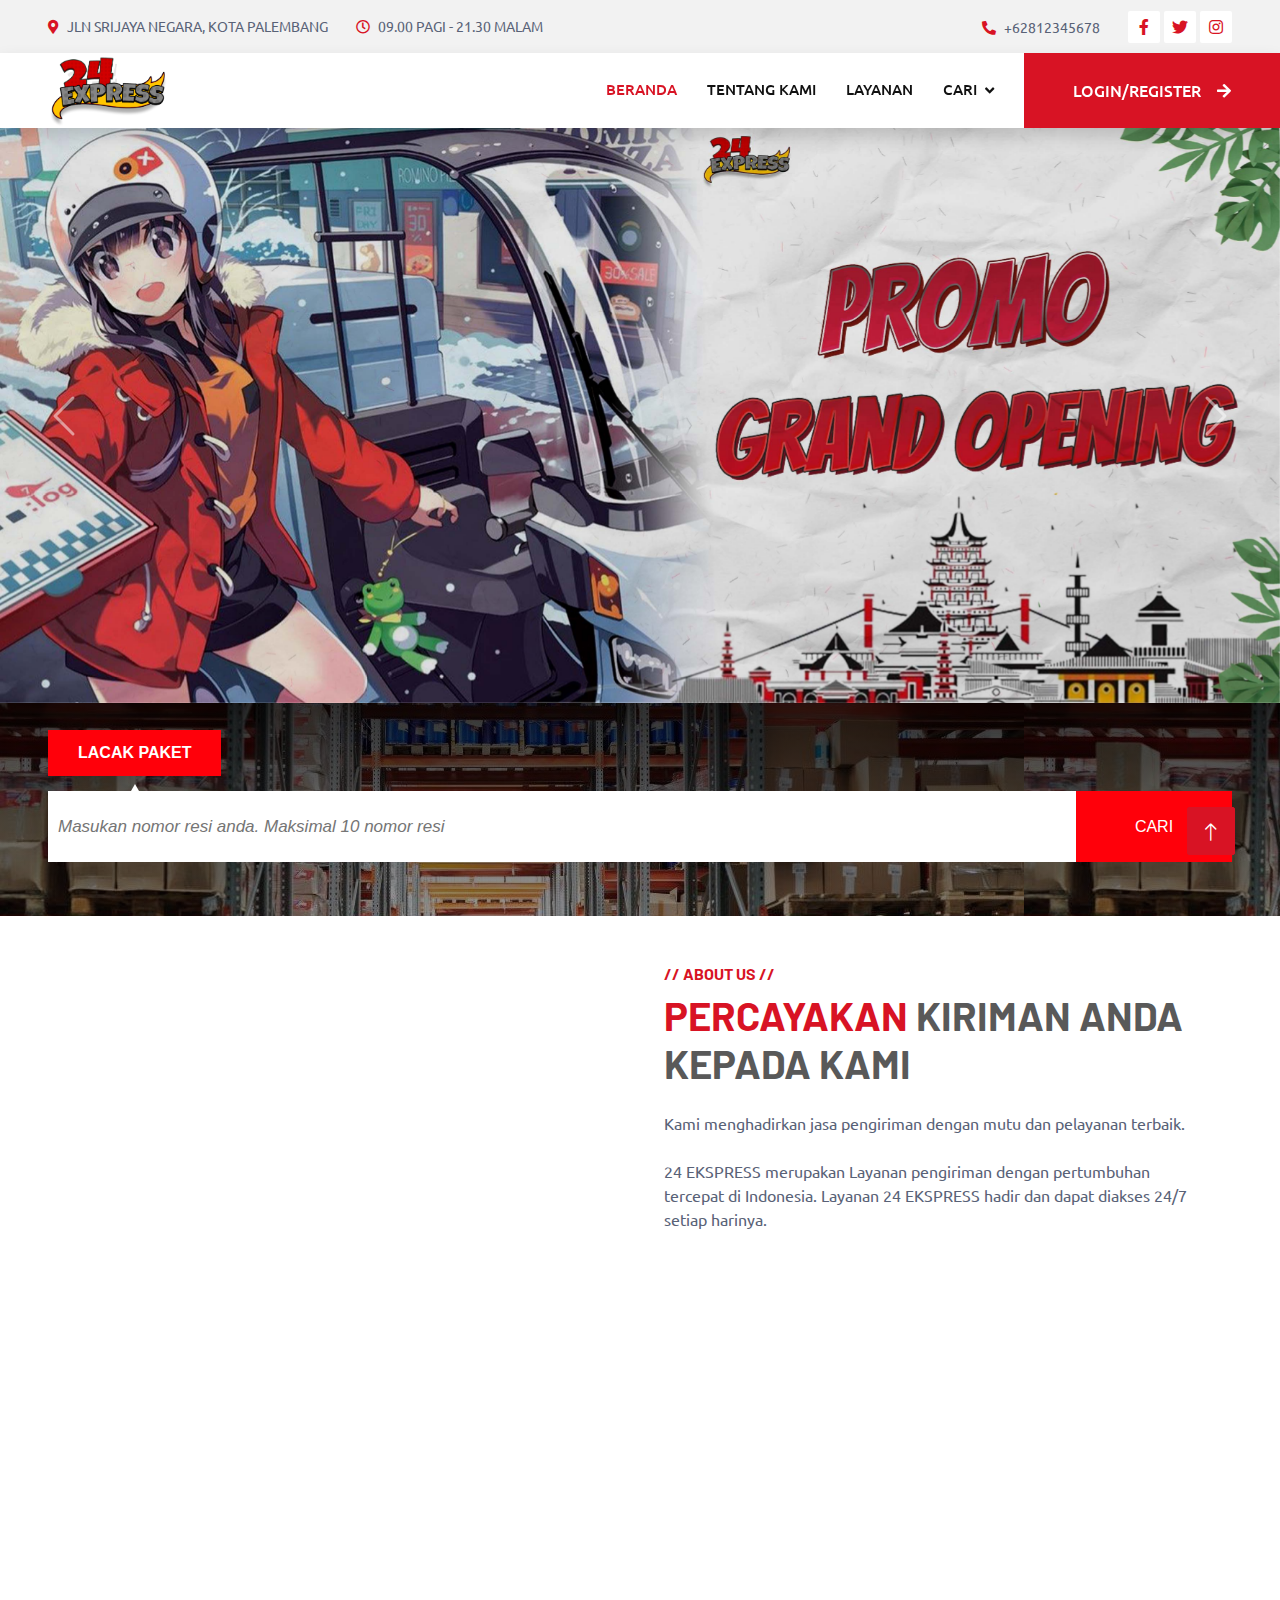
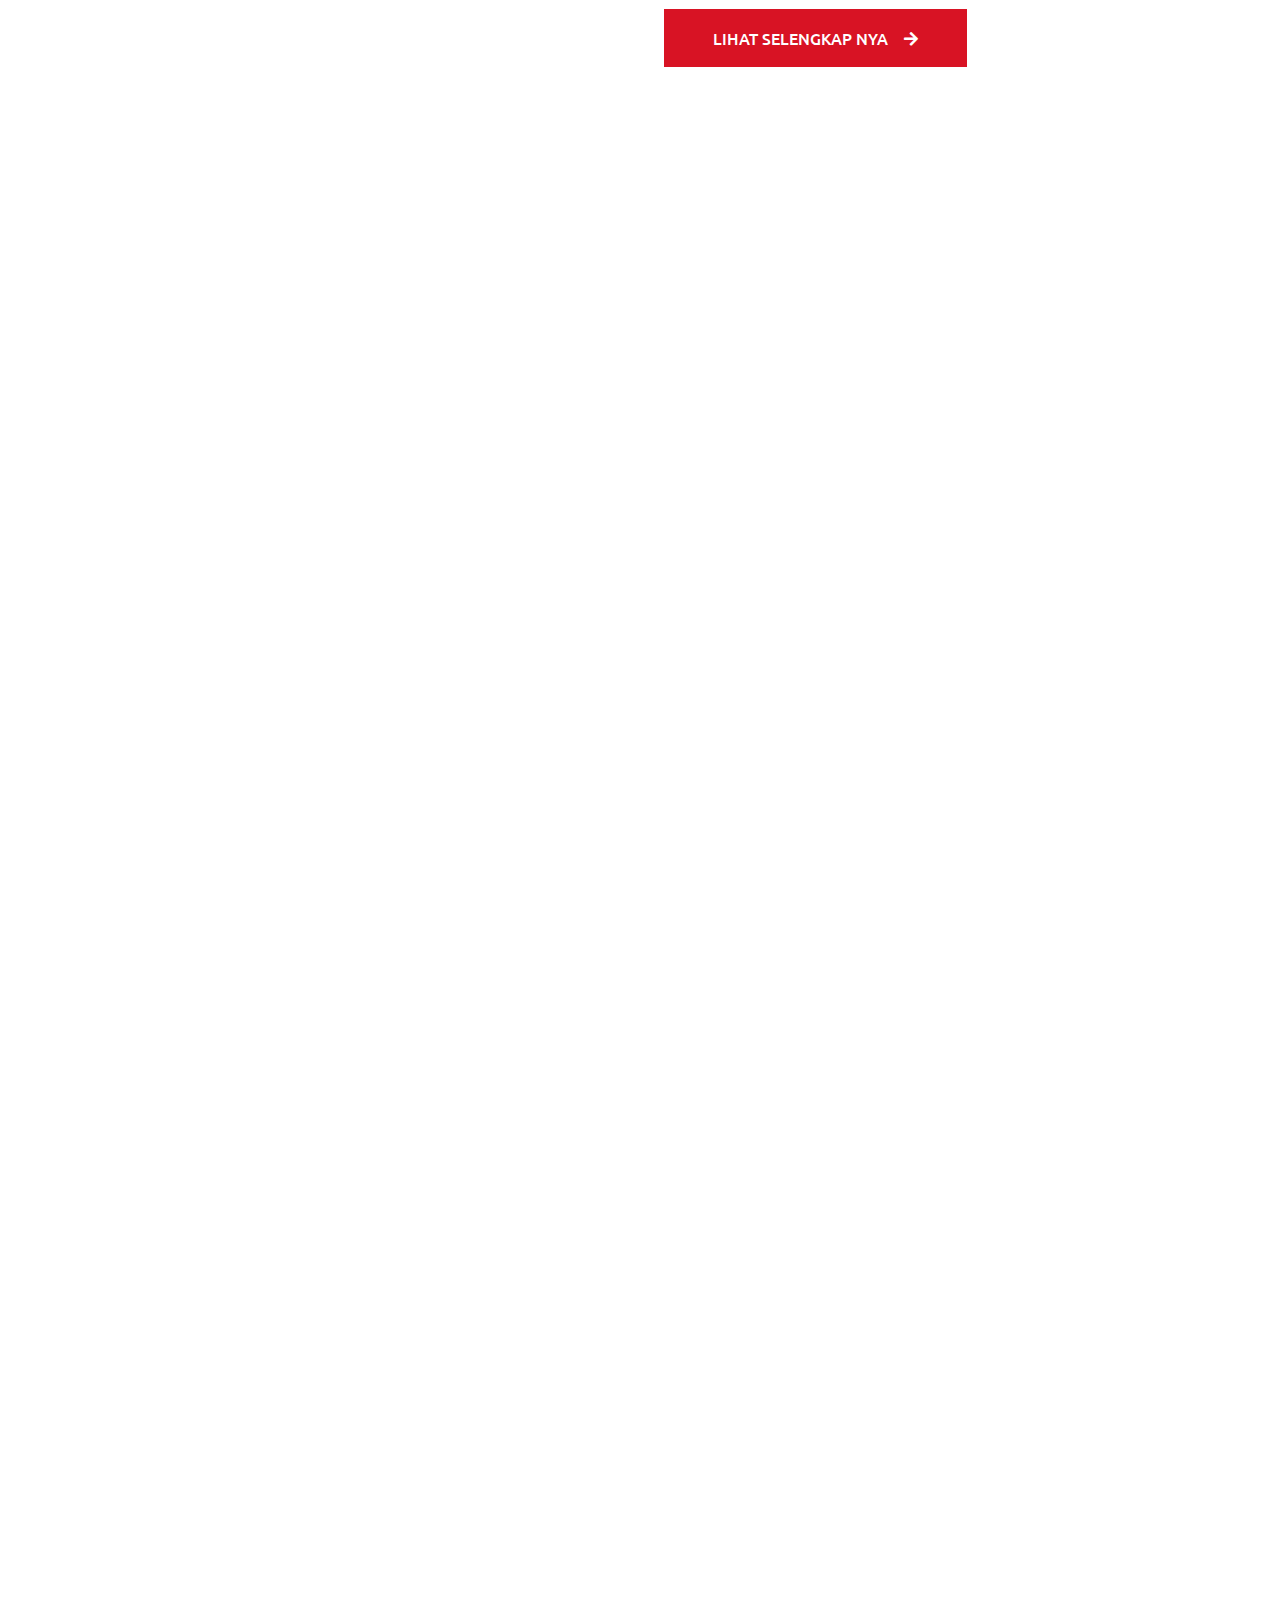
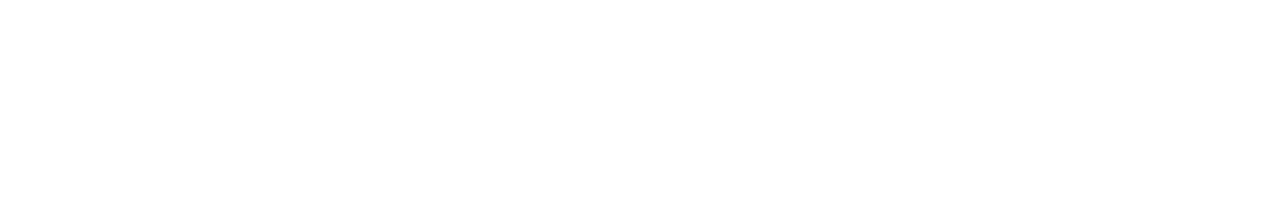
<file: index.html>
<!DOCTYPE html>
<html lang="en">

<head>
    <meta charset="utf-8">
    <title>24 EXPRESS</title>
    <link rel="icon" href="img/logosirkel.png">
    <meta content="width=device-width, initial-scale=1.0" name="viewport">
    <meta content="" name="keywords">
    <meta content="" name="description">

    <!-- Favicon -->
    <link href="img/favicon.ico" rel="icon">

    <!-- Google Web Fonts -->
    <link rel="preconnect" href="https://fonts.googleapis.com">
    <link rel="preconnect" href="https://fonts.gstatic.com" crossorigin>
    <link href="https://fonts.googleapis.com/css2?family=Barlow:wght@600;700&family=Ubuntu:wght@400;500&display=swap" rel="stylesheet"> 

    <!-- Icon Font Stylesheet -->
    <link href="https://cdnjs.cloudflare.com/ajax/libs/font-awesome/5.10.0/css/all.min.css" rel="stylesheet">
    <link href="https://cdn.jsdelivr.net/npm/bootstrap-icons@1.4.1/font/bootstrap-icons.css" rel="stylesheet">

    <!-- Libraries Stylesheet -->
    <link href="lib/animate/animate.min.css" rel="stylesheet">
    <link href="lib/owlcarousel/assets/owl.carousel.min.css" rel="stylesheet">
    <link href="lib/tempusdominus/css/tempusdominus-bootstrap-4.min.css" rel="stylesheet" />

    <!-- Customized Bootstrap Stylesheet -->
    <link href="css/bootstrap.min.css" rel="stylesheet">

    <!-- Template Stylesheet -->
    <link href="css/style.css" rel="stylesheet">
</head>

<body>
    <!-- Spinner Start -->
    <div id="spinner" class="show bg-white position-fixed translate-middle w-100 vh-100 top-50 start-50 d-flex align-items-center justify-content-center">
        <div class="spinner-border text-primary" style="width: 3rem; height: 3rem;" role="status">
            <span class="sr-only">Loading...</span>
        </div>
    </div>
    <!-- Spinner End -->


    <!-- Topbar Start -->
    <div class="container-fluid bg-light p-0">
        <div class="row gx-0 d-none d-lg-flex">
            <div class="col-lg-7 px-5 text-start">
                <div class="h-100 d-inline-flex align-items-center py-3 me-4">
                    <small class="fa fa-map-marker-alt text-primary me-2"></small>
                    <small>JLN SRIJAYA NEGARA, KOTA PALEMBANG</small>
                </div>
                <div class="h-100 d-inline-flex align-items-center py-3">
                    <small class="far fa-clock text-primary me-2"></small>
                    <small> 09.00 PAGI - 21.30 MALAM</small>
                </div>
            </div>
            <div class="col-lg-5 px-5 text-end">
                <div class="h-100 d-inline-flex align-items-center py-3 me-4">
                    <small class="fa fa-phone-alt text-primary me-2"></small>
                    <small>+62812345678</small>
                </div> 
                 
                <div class="h-100 d-inline-flex align-items-center">
                  
                    <a class="btn btn-sm-square bg-white text-primary me-1" href=""><i class="fab fa-facebook-f"></i></a>
                    <a class="btn btn-sm-square bg-white text-primary me-1" href=""><i class="fab fa-twitter"></i></a>
                    <a class="btn btn-sm-square bg-white text-primary me-0" href=""><i class="fab fa-instagram"></i></a>
                </div>
            </div>
        </div>
    </div>
    
    <!-- Topbar End -->


    <!-- Navbar Start -->
    <nav class="navbar navbar-expand-lg bg-white navbar-light shadow sticky-top p-0">
        <a href="index.html" class="navbar-brand d-flex align-items-center px-4 px-lg-5">
         <img src="img/logos.png" width="120px">
          
        </a>
        <button type="button" class="navbar-toggler me-4" data-bs-toggle="collapse" data-bs-target="#navbarCollapse">
            <span class="navbar-toggler-icon"></span>
        </button>
        <div class="collapse navbar-collapse" id="navbarCollapse">
            <div class="navbar-nav ms-auto p-4 p-lg-0">
                <a href="index.html" class="nav-item nav-link active">Beranda</a>
                <a href="about.html" class="nav-item nav-link">Tentang Kami</a>
                <a href="layanan.html" class="nav-item nav-link">Layanan</a>
                <div class="nav-item dropdown">
                    <a href="#" class="nav-link dropdown-toggle" data-bs-toggle="dropdown">Cari</a>
                    <div class="dropdown-menu fade-up m-0">
                        <a href="#" class="dropdown-item">Lacak Paket</a>
                        <a href="cekTarif.html" class="dropdown-item">Cek Ongkir</a>
                        <a href="login.html" class="dropdown-item">Masuk</a>
                        <a href="register.html" class="dropdown-item">Daftar</a>
                    </div>
                </div>
                
            </div>
            <a href="login.html" class="btn btn-primary py-4 px-lg-5 d-none d-lg-block" >LOGIN/REGISTER<i class="fa fa-arrow-right ms-3"></i>
                
            </a>
            
        </div>
    </nav>
    
    
    <!-- Navbar End -->


    <!-- Carousel Start -->
    <div class="container-fluid p-0 mb-5">
        <div id="header-carousel" class="carousel slide" data-bs-ride="carousel">
            <div class="carousel-inner">
                <div class="carousel-item active">
                    <img class="w-100" src="img/media promosi.jpg" alt="Image">
                    <div class="carousel-caption d-flex align-items-center">
                        <div class="container">
                            <div class="row align-items-center justify-content-center justify-content-lg-start">
                                <div class="col-10 col-lg-7 text-center text-lg-start">
                                   
                                </div>
                                <div class="col-lg-5 d-none d-lg-flex animated zoomIn">
                                   
                                </div>
                            </div>
                        </div>
                    </div>
                </div>
                <div class="carousel-item">
                    <img class="w-100" src="img/gratis ongkir1.jpg" alt="Image">
                    <div class="carousel-caption d-flex align-items-center">
                        <div class="container">
                            <div class="row align-items-center justify-content-center justify-content-lg-start">
                                <div class="col-10 col-lg-7 text-center text-lg-start">
                                </div>
                                <div class="col-lg-5 d-none d-lg-flex animated zoomIn">
                                    
                                   
                                </div>
                                
                            </div>
                        </div>
                    </div>
                </div>
                <div class="carousel-item">
                    <img class="w-100" src="img/bannerevent.jpg" alt="Image">
                    <div class="carousel-caption d-flex align-items-center">
                        <div class="container">
                            <div class="row align-items-center justify-content-center justify-content-lg-start">
                                <div class="col-10 col-lg-7 text-center text-lg-start">
                                  
                                </div>
                                <div class="col-lg-5 d-none d-lg-flex animated zoomIn">
            </div>
            </div>
            </div>
            </div>
            </div>

            <button class="carousel-control-prev" type="button" data-bs-target="#header-carousel"
                data-bs-slide="prev">
                <span class="carousel-control-prev-icon" aria-hidden="true"></span>
                <span class="visually-hidden">Previous</span>
            </button>
            <button class="carousel-control-next" type="button" data-bs-target="#header-carousel"
                data-bs-slide="next">
                <span class="carousel-control-next-icon" aria-hidden="true"></span>
                <span class="visually-hidden">Next</span>
            </button>
        </div>
        
  
    <!-- Carousel End -->
    <!-- Search Filter home -->
    <div class="hero-warp">
        <form id="get-resi" class="main-search-form">
            <div class="search-type">
                <div class="st-item">
                    <input type="radio" name="st" id="buy" checked>
                    <label for="buy">LACAK PAKET</label>
            </div>
            <div class="search-input">
                <input id="resi" name="resi" type="text" placeholder="Masukan nomor resi anda. Maksimal 10 nomor resi">
                <button type="submit" class="site-btn">Cari</button>
            </div>  
        </form>
        <div name="hasil-query2">

        </div>
    </div>
</div>

<!-- Search filter home -->
<!-- About Start -->
<div class="container-xxl py-5">
    <div class="container">
        <div class="row g-5">
            <div class="col-lg-6 pt-4" style="min-height: 400px;">
                <div class="position-relative h-100 wow fadeIn" data-wow-delay="0.1s">
                    <img class="position-absolute img-fluid w-100 h-100" src="img/pegawai.png" style="object-fit: cover;" alt="">
                    <div class="position-absolute top-0 end-0 mt-n4 me-n4 py-4 px-5" style="background: rgba(0, 0, 0, .08);">
                       
                    </div>
                </div>
            </div>
            <div class="col-lg-6">
                <h6 class="text-primary text-uppercase">// About Us //</h6>
                <h1 class="mb-4"><span class="text-primary">PERCAYAKAN</span> KIRIMAN ANDA KEPADA KAMI</h1>
                <p class="mb-4">Kami menghadirkan jasa pengiriman dengan mutu dan pelayanan terbaik.</p>
                <p class="mb-4"> 24 EKSPRESS merupakan Layanan pengiriman dengan pertumbuhan tercepat di Indonesia. Layanan 24 EKSPRESS hadir dan dapat diakses 24/7 setiap harinya.</p>
                <div class="row g-4 mb-3 pb-3">
                    <div class="col-12 wow fadeIn" data-wow-delay="0.1s">
                        <div class="d-flex">
                            <div class="bg-light d-flex flex-shrink-0 align-items-center justify-content-center mt-1" style="width: 45px; height: 45px;">
                                <span class="fw-bold text-danger">01</span>
                            </div>
                            <div class="ps-3">
                                <h6 class="text-primary">KEAMANAN</h6>
                                <span>24 EKSPRESS akan selalu senantiasa dengan sepenuh hati untuk menjaga keamanan dan keutuhan barang yang dikirim hingga sampai ke tujuan.</span>
                            </div>
                        </div>
                    </div>
                    <div class="col-12 wow fadeIn" data-wow-delay="0.3s">
                        <div class="d-flex">
                            <div class="bg-light d-flex flex-shrink-0 align-items-center justify-content-center mt-1" style="width: 45px; height: 45px;">
                                <span class="fw-bold text-danger">02</span>
                            </div>
                            <div class="ps-3">
                                <h6 class="text-primary">TEPAT WAKTU</h6>
                                <span>24 EKSPRESS akan selalu menjaga ketepatan waktu pengiriman dengan memperhitungkan jarak dan hambatan yang akan terjadi selama perjalanan.</span>
                            </div>
                        </div>
                    </div>
                    <div class="col-12 wow fadeIn" data-wow-delay="0.5s">
                        <div class="d-flex">
                            <div class="bg-light d-flex flex-shrink-0 align-items-center justify-content-center mt-1" style="width: 45px; height: 45px;">
                                <span class="fw-bold text-danger">03</span>
                            </div>
                            <div class="ps-3">
                                <h6 class="text-primary">QUALITY</h6>
                                <span>24 EKSPRESS akan selalu siap melayani dengan responsif dalam menangani setiap keluhan yang dialami oleh pelanggan.</span>
                            </div>
                        </div>
                    </div>
                </div>
                <a href="about.html" class="btn btn-primary py-3 px-5">LIHAT SELENGKAP NYA<i class="fa fa-arrow-right ms-3"></i></a>
            </div>
        </div>
    </div>
</div>
<!-- About End -->

   <!-- Service Start -->
   <div class="container-xxl py-5">
    <div class="container">
        <div class="text-center mx-auto pb-4 wow fadeInUp" data-wow-delay="0.1s" style="max-width: 600px;">
        
            <h1 class="display-5 mb-4"><span class="text-primary">LAYANAN</span> DARI KAMI</h1> 
        </div>
        <div class="row gy-5 gx-4">
            <div class="col-md-6 col-lg-4 wow fadeInUp" data-wow-delay="0.1s">
                <div class="service-item">
                    <img class="img-fluid" src="img/layanan1.jpg" alt="">
                    <div class="service-img">
                        <img class="img-fluid" src="img/gokilat.png" alt="">
                    </div>
                    <div class="service-detail">
                        <div class="service-title">
                            <hr class="w-25">
                            <h3 class="text-primary">GOKIL</h3>
                            <hr class="w-25">
                        </div>
                        <div class="service-text">
                            <p class="text-white mb-0">Cargo Kilat - Layanan Pengiriman Barang Dalam Jumlah Banyak/Ukuran Yang Lebih Besar</p>
                        </div>
                    </div>
                    <a class="btn btn-light" href="layanan.html">LIHAT</a>
                </div>
            </div>
            <div class="col-md-6 col-lg-4 wow fadeInUp" data-wow-delay="0.3s">
                <div class="service-item">
                    <img class="img-fluid" src="img/layanan3.jpg" alt="">
                    <div class="service-img">
                        <img class="img-fluid" src="img/siontong.png" alt="">
                    </div>
                    <div class="service-detail">
                        <div class="service-title">
                            <hr class="w-25">
                            <h3 class="text-primary">SI UNTUNG</h3>
                            <hr class="w-25">
                        </div>
                        <div class="service-text">
                            <p class="text-white mb-0">Layanan Pengiriman Cepat Yang Murah Dengan Harga Regular</p>
                        </div>
                    </div>
                    <a class="btn btn-light" href="layanan.html">LIHAT</a>
                </div>
            </div>
            <div class="col-md-6 col-lg-4 wow fadeInUp" data-wow-delay="0.5s">
                <div class="service-item">
                    <img class="img-fluid" src="img/layanan2.jpg" alt="">
                    <div class="service-img">
                        <img class="img-fluid" src="img/cashorduel.png" alt="">
                    </div>
                    <div class="service-detail">
                        <div class="service-title">
                            <hr class="w-25">
                            <h3 class="text-primary">CASH OR DUEL</h3>
                            <hr class="w-25">
                        </div>
                        <div class="service-text">
                            <p class="text-white mb-0">Layanan paling ekstream bagi kurir kami yaitu Bayar langsung ditempat</p>
                        </div>
                    </div>
                    <a class="btn btn-light" href="layanan.html">LIHAT</a>
                </div>
            </div>
        </div>
    </div>
</div>
<!-- Service End -->

    <!-- Testimonial Start -->
    <div class="container-xxl py-5">
        <div class="container">
          <div class="row g-5">
            <div class="col-lg-5 wow fadeInUp" data-wow-delay="0.1s">
              <div class="border-start border-5 border-primary ps-4 mb-5">
                <h6 class="text-body text-uppercase mb-2">Testimonial</h6>
                <h1 class="display-6 mb-0">BERIKUT</h1>
                <h1 class="display-6 mb-0"><span class="text-primary">BEBERAPA</span> PENDAPAT DARI <span class="text-primary">CUSTOMER</span> KAMI</h1>
              </div>
        
              <div class="row g-4">
                <div class="col-sm-6">
                  <div class="d-flex align-items-center mb-2">
                    <i class="fa fa-users fa-2x text-primary flex-shrink-0"></i>
                    <h1 class="ms-3 mb-0">500+</h1>
                  </div>
                  <h5 class="mb-0">Customer Puas</h5>
                </div>
                <div class="col-sm-6">
                  <div class="d-flex align-items-center mb-2">
                    <i class="fa fa-check fa-2x text-primary flex-shrink-0"></i>
                    <h1 class="ms-3 mb-0">500+</h1>
                  </div>
                  <h5 class="mb-0">Pengiriman</h5>
                </div>
              </div>
            </div>
            <div class="col-lg-7 wow fadeInUp" data-wow-delay="0.5s">
              <div class="owl-carousel testimonial-carousel">
                <div class="testimonial-item">
                  <img
                    class="img-thumbnail mb-4"
                    src="img/thepanturas.jpg"
                    alt=""
                  />
                  
                  <h5 class="text-primary">THE PANTURAS</h5>
                  <span>INDONESIAN SURF ROCK BAND</span>
                  
                  <p class="fs-5">
                    <div
                    class="bg-primary mb-3"
                    style="width: 60px; height: 5px"
                  ></div>
                    "24 EKSPRESS adalah layanan jasa antar kirim terbaik yang kami kenal, karena 24 EKSPRESS selalu
                    menjamin keamanan dan kepercayaan, Terima Kasih 24 EKSPRESS telah mengirimkan alat manggung kami"

                  </p>
                </div>
                <div class="testimonial-item">
                  <img
                    class="img-thumbnail mb-4"
                    src="img/luffy.jpeg"
                    alt=""
                  />
                  <h5 class="text-primary">MONKEY D LUFFY</h5>
                  <span>CAPTAIN OF STRAW HAT PIRATES</span>
                  
                  <p class="fs-5">
                    <div
                    class="bg-primary mb-3"
                    style="width: 60px; height: 5px"
                  ></div>
                    "Hihihi..., 24 EKSPRESS sangat keren karena 24 EKSPRESS sudah memiliki armada kapal di Grand Line."

                  </p>
                </div>
                <div class="testimonial-item">
                    <img
                      class="img-thumbnail mb-4"
                      src="img/vincent.jpeg"
                      alt=""
                    />
                    <h5 class="text-primary">VINCENT ROMPIES</h5>
                    <span>ARTIST</span>
                    
                    <p class="fs-5">
                      <div
                      class="bg-primary mb-3"
                      style="width: 60px; height: 5px"
                    ></div>
                      "24 EKSPRESS selalu menjanjikan garansi dan saya merasakan benefit yang tidak didapatkan ekspedisi lain. "
  
                </div>
              </div>
            </div>
          </div>
        </div>
      </div>
    <!-- Testimonial End -->


    


    <!-- Footer Start -->
    </div>
    </div>
    <div class="container-fluid bg-dark text-light footer pt-5 mt-5 wow fadeIn" data-wow-delay="0.1s">
        <div class="container py-5">
            <div class="row g-5">
                <div class="col-lg-3 col-md-6">
                    <h4 class="text-light mb-4">ALAMAT</h4>
                    <p class="mb-2"><i class="fa fa-map-marker-alt me-3"></i>Jln.Srijaya Negara</p>
                    <p class="mb-2">NO.24 Kec.Bukit Lama</p>
                    <p class="mb-2">Kel.Ilir Barat 1 Kota Palembang</p>
                    <p class="mb-2"><i class="fa fa-phone-alt me-3"></i>+62812345678</p>
                    <p class="mb-2"><i class="fa fa-envelope me-3"></i>24ekspress@gmail.com</p>
                    <div class="d-flex pt-2">
                       
                    </div>
                </div>
                <div class="col-lg-3 col-md-6">
                    <h6 class="text-light">Senin - Jum'at:</h6>
                    <p class="mb-4">09.00 Pagi - 21.00 Malam</p>
                    <h6 class="text-light">Sabtu - Minggu:</h6>
                    <p class="mb-0">10.00 AM - 20.00 PM</p>
                </div>
                <div class="col-lg-3 col-md-6">
                    <h4 class="text-light mb-4">Services</h4>
                    <a class="btn btn-link" href="">GOKIL</a>
                    <a class="btn btn-link" href="">SI UNTUNG</a>
                    <a class="btn btn-link" href="">COD</a>
                </div>
                <div class="col-lg-3 col-md-6">
                    
                    </div>
                </div>
            </div>
        </div>
        <div class="container">
            <div class="copyright">
                <div class="row">
                    <div class="col-md-6 text-center text-md-start mb-3 mb-md-0">
                      
                       
                    </div>
                    <div class="col-md-6 text-center text-md-end">
                        <div class="footer-menu">
                           
                        </div>
                    </div>
                </div>
            </div>
        </div>
    </div>
    </div>
    <!-- Footer End -->


    <!-- Back to Top -->
    <a href="#" class="btn btn-lg btn-primary btn-lg-square back-to-top"><i class="bi bi-arrow-up"></i></a>
    
    <!-- JavaScript Libraries -->
    <script src="https://code.jquery.com/jquery-3.4.1.min.js"></script>
    <script src="https://cdn.jsdelivr.net/npm/bootstrap@5.0.0/dist/js/bootstrap.bundle.min.js"></script>
    <script src="lib/wow/wow.min.js"></script>
    <script src="lib/easing/easing.min.js"></script>
    <script src="lib/waypoints/waypoints.min.js"></script>
    <script src="lib/counterup/counterup.min.js"></script>
    <script src="lib/owlcarousel/owl.carousel.min.js"></script>
    <script src="lib/tempusdominus/js/moment.min.js"></script>
    <script src="lib/tempusdominus/js/moment-timezone.min.js"></script>
    <script src="lib/tempusdominus/js/tempusdominus-bootstrap-4.min.js"></script>

    <!-- Template Javascript -->
    <script src="js/main.js"></script>
    <script src="js/logicformr.js"></script>
</body>

</html>
</file>
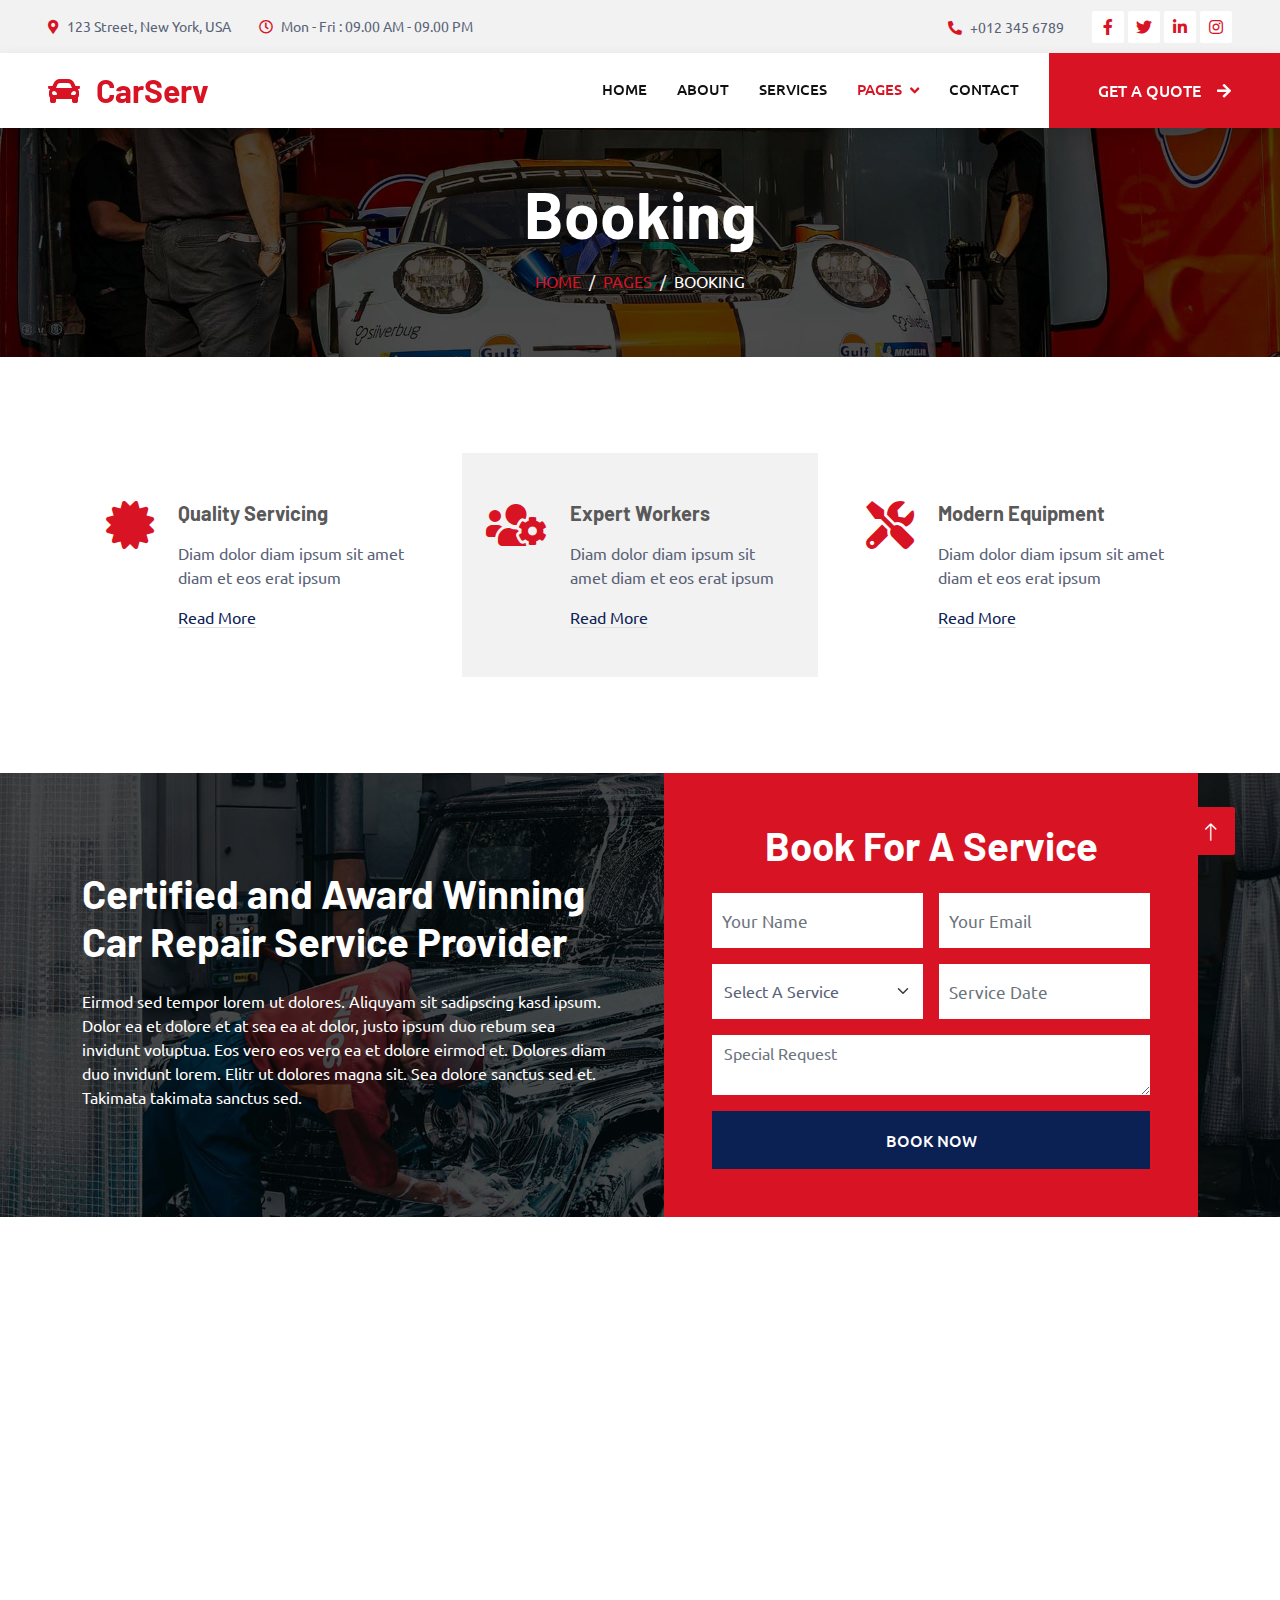
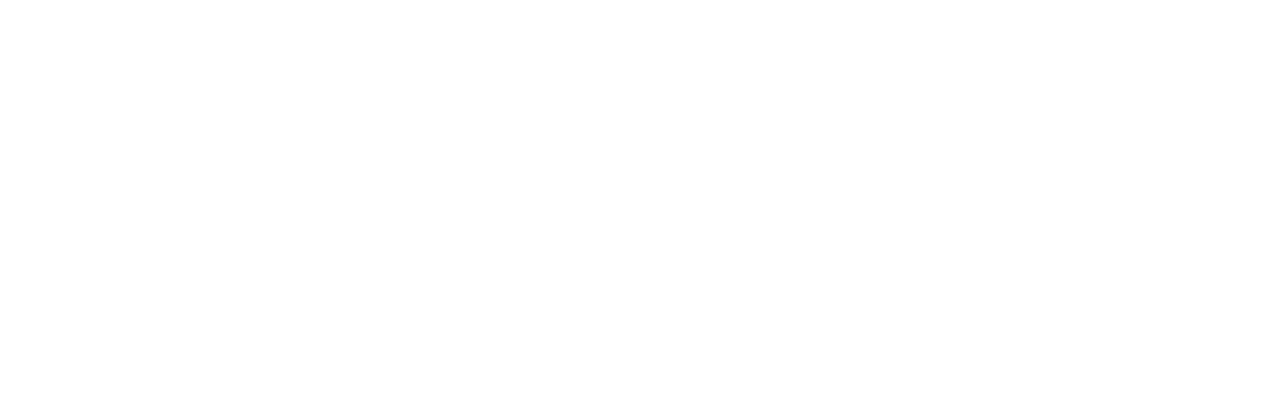
<file: booking.html>
<!DOCTYPE html>
<html lang="en">

<head>
    <meta charset="utf-8">
    <title>CarServ - Car Repair HTML Template</title>
    <meta content="width=device-width, initial-scale=1.0" name="viewport">
    <meta content="" name="keywords">
    <meta content="" name="description">

    <!-- Favicon -->
    <link href="img/favicon.ico" rel="icon">

    <!-- Google Web Fonts -->
    <link rel="preconnect" href="https://fonts.googleapis.com">
    <link rel="preconnect" href="https://fonts.gstatic.com" crossorigin>
    <link href="https://fonts.googleapis.com/css2?family=Barlow:wght@600;700&family=Ubuntu:wght@400;500&display=swap" rel="stylesheet"> 

    <!-- Icon Font Stylesheet -->
    <link href="https://cdnjs.cloudflare.com/ajax/libs/font-awesome/5.10.0/css/all.min.css" rel="stylesheet">
    <link href="https://cdn.jsdelivr.net/npm/bootstrap-icons@1.4.1/font/bootstrap-icons.css" rel="stylesheet">

    <!-- Libraries Stylesheet -->
    <link href="lib/animate/animate.min.css" rel="stylesheet">
    <link href="lib/owlcarousel/assets/owl.carousel.min.css" rel="stylesheet">
    <link href="lib/tempusdominus/css/tempusdominus-bootstrap-4.min.css" rel="stylesheet" />

    <!-- Customized Bootstrap Stylesheet -->
    <link href="css/bootstrap.min.css" rel="stylesheet">

    <!-- Template Stylesheet -->
    <link href="css/style.css" rel="stylesheet">
</head>

<body>
    <!-- Spinner Start -->
    <div id="spinner" class="show bg-white position-fixed translate-middle w-100 vh-100 top-50 start-50 d-flex align-items-center justify-content-center">
        <div class="spinner-border text-primary" style="width: 3rem; height: 3rem;" role="status">
            <span class="sr-only">Loading...</span>
        </div>
    </div>
    <!-- Spinner End -->


    <!-- Topbar Start -->
    <div class="container-fluid bg-light p-0">
        <div class="row gx-0 d-none d-lg-flex">
            <div class="col-lg-7 px-5 text-start">
                <div class="h-100 d-inline-flex align-items-center py-3 me-4">
                    <small class="fa fa-map-marker-alt text-primary me-2"></small>
                    <small>123 Street, New York, USA</small>
                </div>
                <div class="h-100 d-inline-flex align-items-center py-3">
                    <small class="far fa-clock text-primary me-2"></small>
                    <small>Mon - Fri : 09.00 AM - 09.00 PM</small>
                </div>
            </div>
            <div class="col-lg-5 px-5 text-end">
                <div class="h-100 d-inline-flex align-items-center py-3 me-4">
                    <small class="fa fa-phone-alt text-primary me-2"></small>
                    <small>+012 345 6789</small>
                </div>
                <div class="h-100 d-inline-flex align-items-center">
                    <a class="btn btn-sm-square bg-white text-primary me-1" href=""><i class="fab fa-facebook-f"></i></a>
                    <a class="btn btn-sm-square bg-white text-primary me-1" href=""><i class="fab fa-twitter"></i></a>
                    <a class="btn btn-sm-square bg-white text-primary me-1" href=""><i class="fab fa-linkedin-in"></i></a>
                    <a class="btn btn-sm-square bg-white text-primary me-0" href=""><i class="fab fa-instagram"></i></a>
                </div>
            </div>
        </div>
    </div>
    <!-- Topbar End -->


    <!-- Navbar Start -->
    <nav class="navbar navbar-expand-lg bg-white navbar-light shadow sticky-top p-0">
        <a href="index.html" class="navbar-brand d-flex align-items-center px-4 px-lg-5">
            <h2 class="m-0 text-primary"><i class="fa fa-car me-3"></i>CarServ</h2>
        </a>
        <button type="button" class="navbar-toggler me-4" data-bs-toggle="collapse" data-bs-target="#navbarCollapse">
            <span class="navbar-toggler-icon"></span>
        </button>
        <div class="collapse navbar-collapse" id="navbarCollapse">
            <div class="navbar-nav ms-auto p-4 p-lg-0">
                <a href="index.html" class="nav-item nav-link">Home</a>
                <a href="about.html" class="nav-item nav-link">About</a>
                <a href="service.html" class="nav-item nav-link">Services</a>
                <div class="nav-item dropdown">
                    <a href="#" class="nav-link dropdown-toggle active" data-bs-toggle="dropdown">Pages</a>
                    <div class="dropdown-menu fade-up m-0">
                        <a href="booking.html" class="dropdown-item active">Booking</a>
                        <a href="team.html" class="dropdown-item">Technicians</a>
                        <a href="testimonial.html" class="dropdown-item">Testimonial</a>
                        <a href="404.html" class="dropdown-item">404 Page</a>
                    </div>
                </div>
                <a href="contact.html" class="nav-item nav-link">Contact</a>
            </div>
            <a href="" class="btn btn-primary py-4 px-lg-5 d-none d-lg-block">Get A Quote<i class="fa fa-arrow-right ms-3"></i></a>
        </div>
    </nav>
    <!-- Navbar End -->


    <!-- Page Header Start -->
    <div class="container-fluid page-header mb-5 p-0" style="background-image: url(img/carousel-bg-1.jpg);">
        <div class="container-fluid page-header-inner py-5">
            <div class="container text-center">
                <h1 class="display-3 text-white mb-3 animated slideInDown">Booking</h1>
                <nav aria-label="breadcrumb">
                    <ol class="breadcrumb justify-content-center text-uppercase">
                        <li class="breadcrumb-item"><a href="#">Home</a></li>
                        <li class="breadcrumb-item"><a href="#">Pages</a></li>
                        <li class="breadcrumb-item text-white active" aria-current="page">Booking</li>
                    </ol>
                </nav>
            </div>
        </div>
    </div>
    <!-- Page Header End -->


    <!-- Service Start -->
    <div class="container-xxl py-5">
        <div class="container">
            <div class="row g-4">
                <div class="col-lg-4 col-md-6 wow fadeInUp" data-wow-delay="0.1s">
                    <div class="d-flex py-5 px-4">
                        <i class="fa fa-certificate fa-3x text-primary flex-shrink-0"></i>
                        <div class="ps-4">
                            <h5 class="mb-3">Quality Servicing</h5>
                            <p>Diam dolor diam ipsum sit amet diam et eos erat ipsum</p>
                            <a class="text-secondary border-bottom" href="">Read More</a>
                        </div>
                    </div>
                </div>
                <div class="col-lg-4 col-md-6 wow fadeInUp" data-wow-delay="0.3s">
                    <div class="d-flex bg-light py-5 px-4">
                        <i class="fa fa-users-cog fa-3x text-primary flex-shrink-0"></i>
                        <div class="ps-4">
                            <h5 class="mb-3">Expert Workers</h5>
                            <p>Diam dolor diam ipsum sit amet diam et eos erat ipsum</p>
                            <a class="text-secondary border-bottom" href="">Read More</a>
                        </div>
                    </div>
                </div>
                <div class="col-lg-4 col-md-6 wow fadeInUp" data-wow-delay="0.5s">
                    <div class="d-flex py-5 px-4">
                        <i class="fa fa-tools fa-3x text-primary flex-shrink-0"></i>
                        <div class="ps-4">
                            <h5 class="mb-3">Modern Equipment</h5>
                            <p>Diam dolor diam ipsum sit amet diam et eos erat ipsum</p>
                            <a class="text-secondary border-bottom" href="">Read More</a>
                        </div>
                    </div>
                </div>
            </div>
        </div>
    </div>
    <!-- Service End -->


    <!-- Booking Start -->
    <div class="container-fluid bg-secondary booking my-5 wow fadeInUp" data-wow-delay="0.1s">
        <div class="container">
            <div class="row gx-5">
                <div class="col-lg-6 py-5">
                    <div class="py-5">
                        <h1 class="text-white mb-4">Certified and Award Winning Car Repair Service Provider</h1>
                        <p class="text-white mb-0">Eirmod sed tempor lorem ut dolores. Aliquyam sit sadipscing kasd ipsum. Dolor ea et dolore et at sea ea at dolor, justo ipsum duo rebum sea invidunt voluptua. Eos vero eos vero ea et dolore eirmod et. Dolores diam duo invidunt lorem. Elitr ut dolores magna sit. Sea dolore sanctus sed et. Takimata takimata sanctus sed.</p>
                    </div>
                </div>
                <div class="col-lg-6">
                    <div class="bg-primary h-100 d-flex flex-column justify-content-center text-center p-5 wow zoomIn" data-wow-delay="0.6s">
                        <h1 class="text-white mb-4">Book For A Service</h1>
                        <form>
                            <div class="row g-3">
                                <div class="col-12 col-sm-6">
                                    <input type="text" class="form-control border-0" placeholder="Your Name" style="height: 55px;">
                                </div>
                                <div class="col-12 col-sm-6">
                                    <input type="email" class="form-control border-0" placeholder="Your Email" style="height: 55px;">
                                </div>
                                <div class="col-12 col-sm-6">
                                    <select class="form-select border-0" style="height: 55px;">
                                        <option selected>Select A Service</option>
                                        <option value="1">Service 1</option>
                                        <option value="2">Service 2</option>
                                        <option value="3">Service 3</option>
                                    </select>
                                </div>
                                <div class="col-12 col-sm-6">
                                    <div class="date" id="date1" data-target-input="nearest">
                                        <input type="text"
                                            class="form-control border-0 datetimepicker-input"
                                            placeholder="Service Date" data-target="#date1" data-toggle="datetimepicker" style="height: 55px;">
                                    </div>
                                </div>
                                <div class="col-12">
                                    <textarea class="form-control border-0" placeholder="Special Request"></textarea>
                                </div>
                                <div class="col-12">
                                    <button class="btn btn-secondary w-100 py-3" type="submit">Book Now</button>
                                </div>
                            </div>
                        </form>
                    </div>
                </div>
            </div>
        </div>
    </div>
    <!-- Booking End -->


    <!-- Call To Action Start -->
    <div class="container-xxl py-5 wow fadeInUp" data-wow-delay="0.1s">
        <div class="container">
            <div class="row g-4">
                <div class="col-lg-8 col-md-6">
                    <h6 class="text-primary text-uppercase">// Call To Action //</h6>
                    <h1 class="mb-4">Have Any Pre Booking Question?</h1>
                    <p class="mb-0">Lorem diam ea sit dolor labore. Clita et dolor erat sed est lorem sed et sit. Diam sed duo magna erat et stet clita ea magna ea sed, sit labore magna lorem tempor justo rebum dolores. Eos dolor sea erat amet et, lorem labore lorem at dolores. Stet ea ut justo et, clita et et ipsum diam.</p>
                </div>
                <div class="col-lg-4 col-md-6">
                    <div class="bg-primary d-flex flex-column justify-content-center text-center h-100 p-4">
                        <h3 class="text-white mb-4"><i class="fa fa-phone-alt me-3"></i>+012 345 6789</h3>
                        <a href="" class="btn btn-secondary py-3 px-5">Contact Us<i class="fa fa-arrow-right ms-3"></i></a>
                    </div>
                </div>
            </div>
        </div>
    </div>
    <!-- Call To Action End -->


    <!-- Footer Start -->
    <div class="container-fluid bg-dark text-light footer pt-5 mt-5 wow fadeIn" data-wow-delay="0.1s">
        <div class="container py-5">
            <div class="row g-5">
                <div class="col-lg-3 col-md-6">
                    <h4 class="text-light mb-4">Address</h4>
                    <p class="mb-2"><i class="fa fa-map-marker-alt me-3"></i>123 Street, New York, USA</p>
                    <p class="mb-2"><i class="fa fa-phone-alt me-3"></i>+012 345 67890</p>
                    <p class="mb-2"><i class="fa fa-envelope me-3"></i>info@example.com</p>
                    <div class="d-flex pt-2">
                        <a class="btn btn-outline-light btn-social" href=""><i class="fab fa-twitter"></i></a>
                        <a class="btn btn-outline-light btn-social" href=""><i class="fab fa-facebook-f"></i></a>
                        <a class="btn btn-outline-light btn-social" href=""><i class="fab fa-youtube"></i></a>
                        <a class="btn btn-outline-light btn-social" href=""><i class="fab fa-linkedin-in"></i></a>
                    </div>
                </div>
                <div class="col-lg-3 col-md-6">
                    <h4 class="text-light mb-4">Opening Hours</h4>
                    <h6 class="text-light">Monday - Friday:</h6>
                    <p class="mb-4">09.00 AM - 09.00 PM</p>
                    <h6 class="text-light">Saturday - Sunday:</h6>
                    <p class="mb-0">09.00 AM - 12.00 PM</p>
                </div>
                <div class="col-lg-3 col-md-6">
                    <h4 class="text-light mb-4">Services</h4>
                    <a class="btn btn-link" href="">Diagnostic Test</a>
                    <a class="btn btn-link" href="">Engine Servicing</a>
                    <a class="btn btn-link" href="">Tires Replacement</a>
                    <a class="btn btn-link" href="">Oil Changing</a>
                    <a class="btn btn-link" href="">Vacuam Cleaning</a>
                </div>
                <div class="col-lg-3 col-md-6">
                    <h4 class="text-light mb-4">Newsletter</h4>
                    <p>Dolor amet sit justo amet elitr clita ipsum elitr est.</p>
                    <div class="position-relative mx-auto" style="max-width: 400px;">
                        <input class="form-control border-0 w-100 py-3 ps-4 pe-5" type="text" placeholder="Your email">
                        <button type="button" class="btn btn-primary py-2 position-absolute top-0 end-0 mt-2 me-2">SignUp</button>
                    </div>
                </div>
            </div>
        </div>
        <div class="container">
            <div class="copyright">
                <div class="row">
                    <div class="col-md-6 text-center text-md-start mb-3 mb-md-0">
                        &copy; <a class="border-bottom" href="#">Your Site Name</a>, All Right Reserved.

                        <!--/*** This template is free as long as you keep the footer author’s credit link/attribution link/backlink. If you'd like to use the template without the footer author’s credit link/attribution link/backlink, you can purchase the Credit Removal License from "https://htmlcodex.com/credit-removal". Thank you for your support. ***/-->
                        Designed By <a class="border-bottom" href="https://htmlcodex.com">HTML Codex</a>
                    </div>
                    <div class="col-md-6 text-center text-md-end">
                        <div class="footer-menu">
                            <a href="">Home</a>
                            <a href="">Cookies</a>
                            <a href="">Help</a>
                            <a href="">FQAs</a>
                        </div>
                    </div>
                </div>
            </div>
        </div>
    </div>
    <!-- Footer End -->


    <!-- Back to Top -->
    <a href="#" class="btn btn-lg btn-primary btn-lg-square back-to-top"><i class="bi bi-arrow-up"></i></a>


    <!-- JavaScript Libraries -->
    <script src="https://code.jquery.com/jquery-3.4.1.min.js"></script>
    <script src="https://cdn.jsdelivr.net/npm/bootstrap@5.0.0/dist/js/bootstrap.bundle.min.js"></script>
    <script src="lib/wow/wow.min.js"></script>
    <script src="lib/easing/easing.min.js"></script>
    <script src="lib/waypoints/waypoints.min.js"></script>
    <script src="lib/counterup/counterup.min.js"></script>
    <script src="lib/owlcarousel/owl.carousel.min.js"></script>
    <script src="lib/tempusdominus/js/moment.min.js"></script>
    <script src="lib/tempusdominus/js/moment-timezone.min.js"></script>
    <script src="lib/tempusdominus/js/tempusdominus-bootstrap-4.min.js"></script>

    <!-- Template Javascript -->
    <script src="js/main.js"></script>
</body>

</html>
</file>
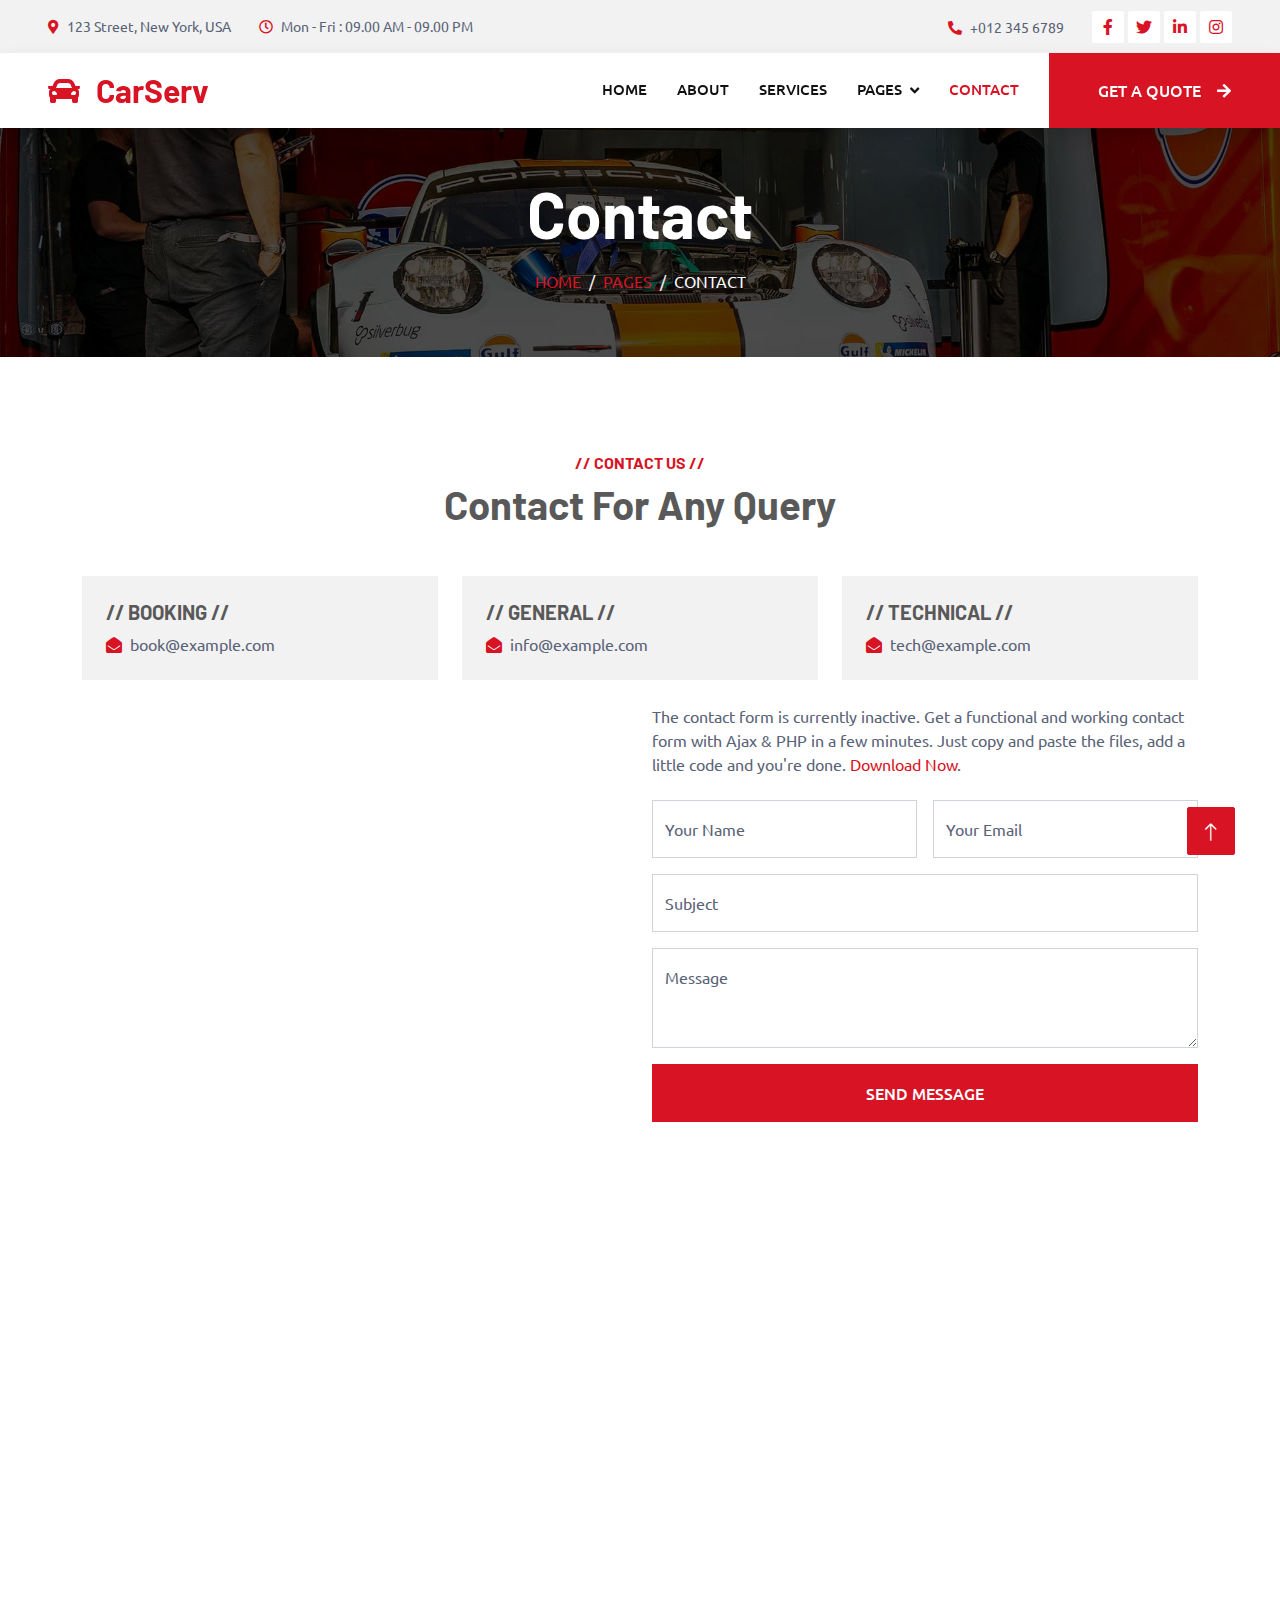
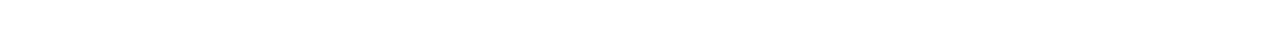
<file: contact.html>
<!DOCTYPE html>
<html lang="en">

<head>
    <meta charset="utf-8">
    <title>CarServ - Car Repair HTML Template</title>
    <meta content="width=device-width, initial-scale=1.0" name="viewport">
    <meta content="" name="keywords">
    <meta content="" name="description">

    <!-- Favicon -->
    <link href="img/favicon.ico" rel="icon">

    <!-- Google Web Fonts -->
    <link rel="preconnect" href="https://fonts.googleapis.com">
    <link rel="preconnect" href="https://fonts.gstatic.com" crossorigin>
    <link href="https://fonts.googleapis.com/css2?family=Barlow:wght@600;700&family=Ubuntu:wght@400;500&display=swap" rel="stylesheet"> 

    <!-- Icon Font Stylesheet -->
    <link href="https://cdnjs.cloudflare.com/ajax/libs/font-awesome/5.10.0/css/all.min.css" rel="stylesheet">
    <link href="https://cdn.jsdelivr.net/npm/bootstrap-icons@1.4.1/font/bootstrap-icons.css" rel="stylesheet">

    <!-- Libraries Stylesheet -->
    <link href="lib/animate/animate.min.css" rel="stylesheet">
    <link href="lib/owlcarousel/assets/owl.carousel.min.css" rel="stylesheet">
    <link href="lib/tempusdominus/css/tempusdominus-bootstrap-4.min.css" rel="stylesheet" />

    <!-- Customized Bootstrap Stylesheet -->
    <link href="css/bootstrap.min.css" rel="stylesheet">

    <!-- Template Stylesheet -->
    <link href="css/style.css" rel="stylesheet">
</head>

<body>
    <!-- Spinner Start -->
    <div id="spinner" class="show bg-white position-fixed translate-middle w-100 vh-100 top-50 start-50 d-flex align-items-center justify-content-center">
        <div class="spinner-border text-primary" style="width: 3rem; height: 3rem;" role="status">
            <span class="sr-only">Loading...</span>
        </div>
    </div>
    <!-- Spinner End -->


    <!-- Topbar Start -->
    <div class="container-fluid bg-light p-0">
        <div class="row gx-0 d-none d-lg-flex">
            <div class="col-lg-7 px-5 text-start">
                <div class="h-100 d-inline-flex align-items-center py-3 me-4">
                    <small class="fa fa-map-marker-alt text-primary me-2"></small>
                    <small>123 Street, New York, USA</small>
                </div>
                <div class="h-100 d-inline-flex align-items-center py-3">
                    <small class="far fa-clock text-primary me-2"></small>
                    <small>Mon - Fri : 09.00 AM - 09.00 PM</small>
                </div>
            </div>
            <div class="col-lg-5 px-5 text-end">
                <div class="h-100 d-inline-flex align-items-center py-3 me-4">
                    <small class="fa fa-phone-alt text-primary me-2"></small>
                    <small>+012 345 6789</small>
                </div>
                <div class="h-100 d-inline-flex align-items-center">
                    <a class="btn btn-sm-square bg-white text-primary me-1" href=""><i class="fab fa-facebook-f"></i></a>
                    <a class="btn btn-sm-square bg-white text-primary me-1" href=""><i class="fab fa-twitter"></i></a>
                    <a class="btn btn-sm-square bg-white text-primary me-1" href=""><i class="fab fa-linkedin-in"></i></a>
                    <a class="btn btn-sm-square bg-white text-primary me-0" href=""><i class="fab fa-instagram"></i></a>
                </div>
            </div>
        </div>
    </div>
    <!-- Topbar End -->


    <!-- Navbar Start -->
    <nav class="navbar navbar-expand-lg bg-white navbar-light shadow sticky-top p-0">
        <a href="index.html" class="navbar-brand d-flex align-items-center px-4 px-lg-5">
            <h2 class="m-0 text-primary"><i class="fa fa-car me-3"></i>CarServ</h2>
        </a>
        <button type="button" class="navbar-toggler me-4" data-bs-toggle="collapse" data-bs-target="#navbarCollapse">
            <span class="navbar-toggler-icon"></span>
        </button>
        <div class="collapse navbar-collapse" id="navbarCollapse">
            <div class="navbar-nav ms-auto p-4 p-lg-0">
                <a href="index.html" class="nav-item nav-link">Home</a>
                <a href="about.html" class="nav-item nav-link">About</a>
                <a href="service.html" class="nav-item nav-link">Services</a>
                <div class="nav-item dropdown">
                    <a href="#" class="nav-link dropdown-toggle" data-bs-toggle="dropdown">Pages</a>
                    <div class="dropdown-menu fade-up m-0">
                        <a href="booking.html" class="dropdown-item">Booking</a>
                        <a href="team.html" class="dropdown-item">Technicians</a>
                        <a href="testimonial.html" class="dropdown-item">Testimonial</a>
                        <a href="404.html" class="dropdown-item">404 Page</a>
                    </div>
                </div>
                <a href="contact.html" class="nav-item nav-link active">Contact</a>
            </div>
            <a href="" class="btn btn-primary py-4 px-lg-5 d-none d-lg-block">Get A Quote<i class="fa fa-arrow-right ms-3"></i></a>
        </div>
    </nav>
    <!-- Navbar End -->


    <!-- Page Header Start -->
    <div class="container-fluid page-header mb-5 p-0" style="background-image: url(img/carousel-bg-1.jpg);">
        <div class="container-fluid page-header-inner py-5">
            <div class="container text-center">
                <h1 class="display-3 text-white mb-3 animated slideInDown">Contact</h1>
                <nav aria-label="breadcrumb">
                    <ol class="breadcrumb justify-content-center text-uppercase">
                        <li class="breadcrumb-item"><a href="#">Home</a></li>
                        <li class="breadcrumb-item"><a href="#">Pages</a></li>
                        <li class="breadcrumb-item text-white active" aria-current="page">Contact</li>
                    </ol>
                </nav>
            </div>
        </div>
    </div>
    <!-- Page Header End -->


    <!-- Contact Start -->
    <div class="container-xxl py-5">
        <div class="container">
            <div class="text-center wow fadeInUp" data-wow-delay="0.1s">
                <h6 class="text-primary text-uppercase">// Contact Us //</h6>
                <h1 class="mb-5">Contact For Any Query</h1>
            </div>
            <div class="row g-4">
                <div class="col-12">
                    <div class="row gy-4">
                        <div class="col-md-4">
                            <div class="bg-light d-flex flex-column justify-content-center p-4">
                                <h5 class="text-uppercase">// Booking //</h5>
                                <p class="m-0"><i class="fa fa-envelope-open text-primary me-2"></i>book@example.com</p>
                            </div>
                        </div>
                        <div class="col-md-4">
                            <div class="bg-light d-flex flex-column justify-content-center p-4">
                                <h5 class="text-uppercase">// General //</h5>
                                <p class="m-0"><i class="fa fa-envelope-open text-primary me-2"></i>info@example.com</p>
                            </div>
                        </div>
                        <div class="col-md-4">
                            <div class="bg-light d-flex flex-column justify-content-center p-4">
                                <h5 class="text-uppercase">// Technical //</h5>
                                <p class="m-0"><i class="fa fa-envelope-open text-primary me-2"></i>tech@example.com</p>
                            </div>
                        </div>
                    </div>
                </div>
                <div class="col-md-6 wow fadeIn" data-wow-delay="0.1s">
                    <iframe class="position-relative rounded w-100 h-100"
                        src="https://www.google.com/maps/embed?pb=!1m18!1m12!1m3!1d3001156.4288297426!2d-78.01371936852176!3d42.72876761954724!2m3!1f0!2f0!3f0!3m2!1i1024!2i768!4f13.1!3m3!1m2!1s0x4ccc4bf0f123a5a9%3A0xddcfc6c1de189567!2sNew%20York%2C%20USA!5e0!3m2!1sen!2sbd!4v1603794290143!5m2!1sen!2sbd"
                        frameborder="0" style="min-height: 350px; border:0;" allowfullscreen="" aria-hidden="false"
                        tabindex="0"></iframe>
                </div>
                <div class="col-md-6">
                    <div class="wow fadeInUp" data-wow-delay="0.2s">
                        <p class="mb-4">The contact form is currently inactive. Get a functional and working contact form with Ajax & PHP in a few minutes. Just copy and paste the files, add a little code and you're done. <a href="https://htmlcodex.com/contact-form">Download Now</a>.</p>
                        <form>
                            <div class="row g-3">
                                <div class="col-md-6">
                                    <div class="form-floating">
                                        <input type="text" class="form-control" id="name" placeholder="Your Name">
                                        <label for="name">Your Name</label>
                                    </div>
                                </div>
                                <div class="col-md-6">
                                    <div class="form-floating">
                                        <input type="email" class="form-control" id="email" placeholder="Your Email">
                                        <label for="email">Your Email</label>
                                    </div>
                                </div>
                                <div class="col-12">
                                    <div class="form-floating">
                                        <input type="text" class="form-control" id="subject" placeholder="Subject">
                                        <label for="subject">Subject</label>
                                    </div>
                                </div>
                                <div class="col-12">
                                    <div class="form-floating">
                                        <textarea class="form-control" placeholder="Leave a message here" id="message" style="height: 100px"></textarea>
                                        <label for="message">Message</label>
                                    </div>
                                </div>
                                <div class="col-12">
                                    <button class="btn btn-primary w-100 py-3" type="submit">Send Message</button>
                                </div>
                            </div>
                        </form>
                    </div>
                </div>
            </div>
        </div>
    </div>
    <!-- Contact End -->


    <!-- Footer Start -->
    <div class="container-fluid bg-dark text-light footer pt-5 mt-5 wow fadeIn" data-wow-delay="0.1s">
        <div class="container py-5">
            <div class="row g-5">
                <div class="col-lg-3 col-md-6">
                    <h4 class="text-light mb-4">Address</h4>
                    <p class="mb-2"><i class="fa fa-map-marker-alt me-3"></i>123 Street, New York, USA</p>
                    <p class="mb-2"><i class="fa fa-phone-alt me-3"></i>+012 345 67890</p>
                    <p class="mb-2"><i class="fa fa-envelope me-3"></i>info@example.com</p>
                    <div class="d-flex pt-2">
                        <a class="btn btn-outline-light btn-social" href=""><i class="fab fa-twitter"></i></a>
                        <a class="btn btn-outline-light btn-social" href=""><i class="fab fa-facebook-f"></i></a>
                        <a class="btn btn-outline-light btn-social" href=""><i class="fab fa-youtube"></i></a>
                        <a class="btn btn-outline-light btn-social" href=""><i class="fab fa-linkedin-in"></i></a>
                    </div>
                </div>
                <div class="col-lg-3 col-md-6">
                    <h4 class="text-light mb-4">Opening Hours</h4>
                    <h6 class="text-light">Monday - Friday:</h6>
                    <p class="mb-4">09.00 AM - 09.00 PM</p>
                    <h6 class="text-light">Saturday - Sunday:</h6>
                    <p class="mb-0">09.00 AM - 12.00 PM</p>
                </div>
                <div class="col-lg-3 col-md-6">
                    <h4 class="text-light mb-4">Services</h4>
                    <a class="btn btn-link" href="">Diagnostic Test</a>
                    <a class="btn btn-link" href="">Engine Servicing</a>
                    <a class="btn btn-link" href="">Tires Replacement</a>
                    <a class="btn btn-link" href="">Oil Changing</a>
                    <a class="btn btn-link" href="">Vacuam Cleaning</a>
                </div>
                <div class="col-lg-3 col-md-6">
                    <h4 class="text-light mb-4">Newsletter</h4>
                    <p>Dolor amet sit justo amet elitr clita ipsum elitr est.</p>
                    <div class="position-relative mx-auto" style="max-width: 400px;">
                        <input class="form-control border-0 w-100 py-3 ps-4 pe-5" type="text" placeholder="Your email">
                        <button type="button" class="btn btn-primary py-2 position-absolute top-0 end-0 mt-2 me-2">SignUp</button>
                    </div>
                </div>
            </div>
        </div>
        <div class="container">
            <div class="copyright">
                <div class="row">
                    <div class="col-md-6 text-center text-md-start mb-3 mb-md-0">
                        &copy; <a class="border-bottom" href="#">Your Site Name</a>, All Right Reserved.

                        <!--/*** This template is free as long as you keep the footer author’s credit link/attribution link/backlink. If you'd like to use the template without the footer author’s credit link/attribution link/backlink, you can purchase the Credit Removal License from "https://htmlcodex.com/credit-removal". Thank you for your support. ***/-->
                        Designed By <a class="border-bottom" href="https://htmlcodex.com">HTML Codex</a>
                    </div>
                    <div class="col-md-6 text-center text-md-end">
                        <div class="footer-menu">
                            <a href="">Home</a>
                            <a href="">Cookies</a>
                            <a href="">Help</a>
                            <a href="">FQAs</a>
                        </div>
                    </div>
                </div>
            </div>
        </div>
    </div>
    <!-- Footer End -->


    <!-- Back to Top -->
    <a href="#" class="btn btn-lg btn-primary btn-lg-square back-to-top"><i class="bi bi-arrow-up"></i></a>


    <!-- JavaScript Libraries -->
    <script src="https://code.jquery.com/jquery-3.4.1.min.js"></script>
    <script src="https://cdn.jsdelivr.net/npm/bootstrap@5.0.0/dist/js/bootstrap.bundle.min.js"></script>
    <script src="lib/wow/wow.min.js"></script>
    <script src="lib/easing/easing.min.js"></script>
    <script src="lib/waypoints/waypoints.min.js"></script>
    <script src="lib/counterup/counterup.min.js"></script>
    <script src="lib/owlcarousel/owl.carousel.min.js"></script>
    <script src="lib/tempusdominus/js/moment.min.js"></script>
    <script src="lib/tempusdominus/js/moment-timezone.min.js"></script>
    <script src="lib/tempusdominus/js/tempusdominus-bootstrap-4.min.js"></script>

    <!-- Template Javascript -->
    <script src="js/main.js"></script>
</body>

</html>
</file>
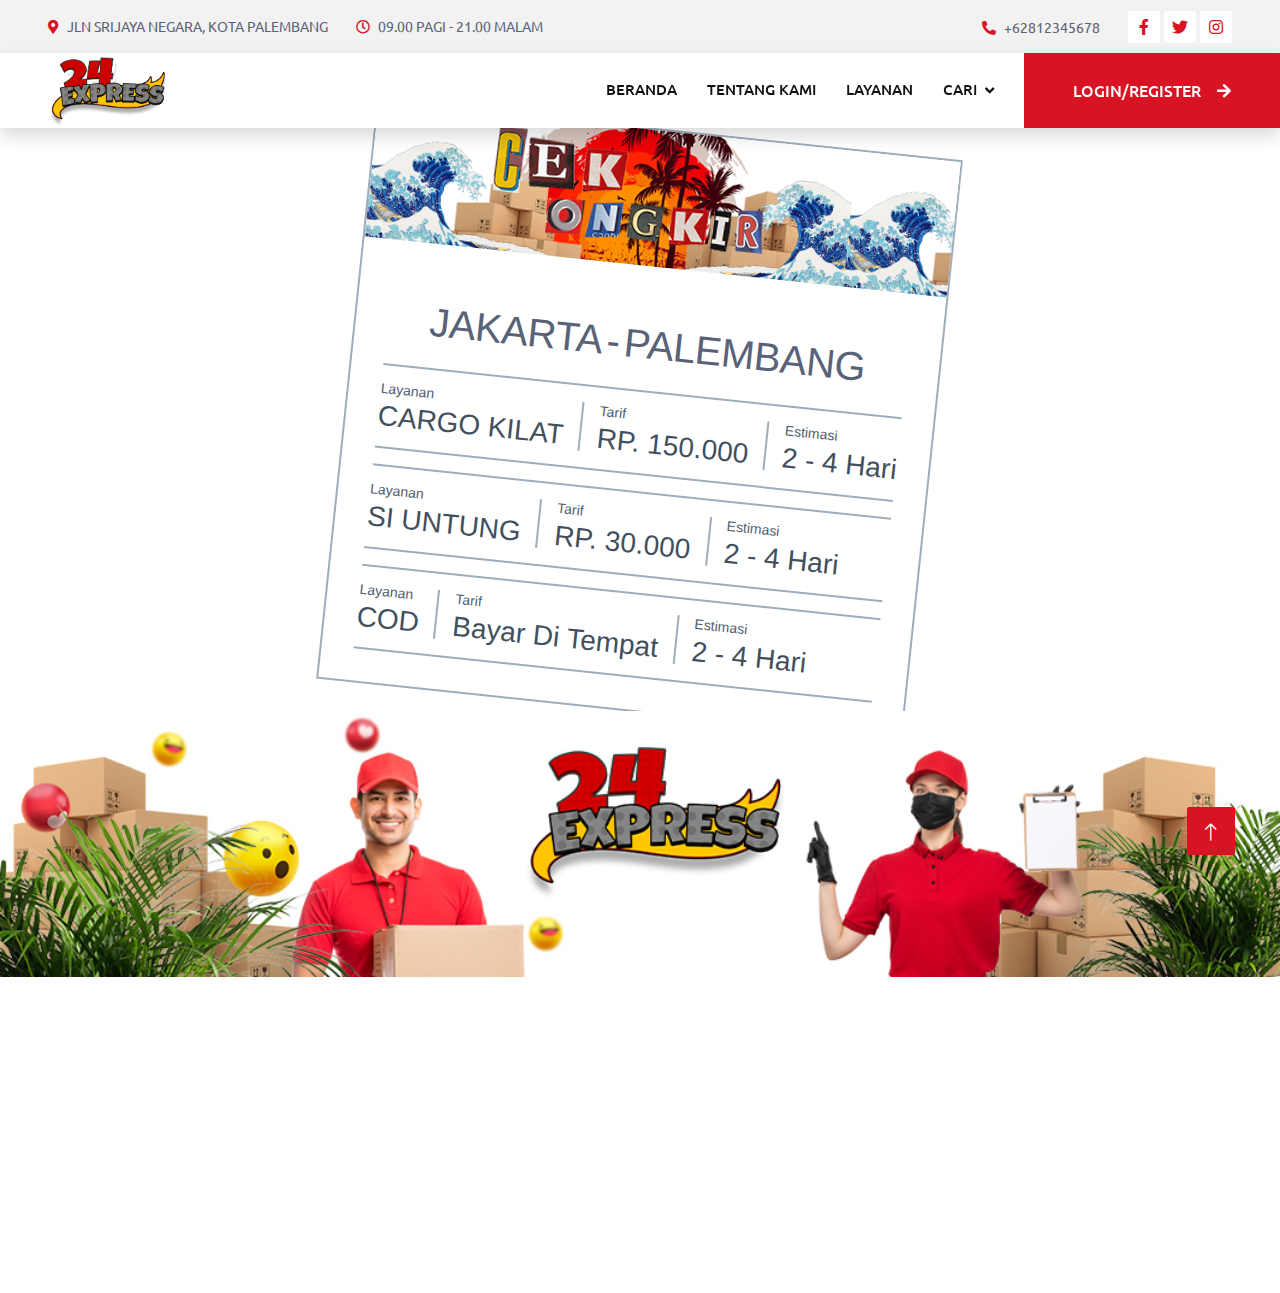
<file: detailongkir.html>
<!DOCTYPE html>
<html lang="en">

<head>
    <meta charset="utf-8">
    <title>CarServ - Car Repair HTML Template</title>
    <meta content="width=device-width, initial-scale=1.0" name="viewport">
    <meta content="" name="keywords">
    <meta content="" name="description">

    <!-- Favicon -->
    <link href="img/favicon.ico" rel="icon">

    <!-- Google Web Fonts -->
    <link rel="preconnect" href="https://fonts.googleapis.com">
    <link rel="preconnect" href="https://fonts.gstatic.com" crossorigin>
    <link href="https://fonts.googleapis.com/css2?family=Barlow:wght@600;700&family=Ubuntu:wght@400;500&display=swap" rel="stylesheet"> 

    <!-- Icon Font Stylesheet -->
    <link href="https://cdnjs.cloudflare.com/ajax/libs/font-awesome/5.10.0/css/all.min.css" rel="stylesheet">
    <link href="https://cdn.jsdelivr.net/npm/bootstrap-icons@1.4.1/font/bootstrap-icons.css" rel="stylesheet">

    <!-- Libraries Stylesheet -->
    <link href="lib/animate/animate.min.css" rel="stylesheet">
    <link href="lib/owlcarousel/assets/owl.carousel.min.css" rel="stylesheet">
    <link href="lib/tempusdominus/css/tempusdominus-bootstrap-4.min.css" rel="stylesheet" />

    <!-- Customized Bootstrap Stylesheet -->
    <link href="css/bootstrap.min.css" rel="stylesheet">

    <!-- Template Stylesheet -->
    <link href="css/style.css" rel="stylesheet">
</head>

<body>
    <!-- Spinner Start -->
    <div id="spinner" class="show bg-white position-fixed translate-middle w-100 vh-100 top-50 start-50 d-flex align-items-center justify-content-center">
        <div class="spinner-border text-primary" style="width: 3rem; height: 3rem;" role="status">
            <span class="sr-only">Loading...</span>
        </div>
    </div>
    <!-- Spinner End -->


    <!-- Topbar Start -->
    <div class="container-fluid bg-light p-0">
        <div class="row gx-0 d-none d-lg-flex">
            <div class="col-lg-7 px-5 text-start">
                <div class="h-100 d-inline-flex align-items-center py-3 me-4">
                    <small class="fa fa-map-marker-alt text-primary me-2"></small>
                    <small>JLN SRIJAYA NEGARA, KOTA PALEMBANG</small>
                </div>
                <div class="h-100 d-inline-flex align-items-center py-3">
                    <small class="far fa-clock text-primary me-2"></small>
                    <small> 09.00 PAGI - 21.00 MALAM</small>
                </div>
            </div>
            <div class="col-lg-5 px-5 text-end">
                <div class="h-100 d-inline-flex align-items-center py-3 me-4">
                    <small class="fa fa-phone-alt text-primary me-2"></small>
                    <small>+62812345678</small>
                </div> 
                 
                <div class="h-100 d-inline-flex align-items-center">
                  
                    <a class="btn btn-sm-square bg-white text-primary me-1" href=""><i class="fab fa-facebook-f"></i></a>
                    <a class="btn btn-sm-square bg-white text-primary me-1" href=""><i class="fab fa-twitter"></i></a>
                    <a class="btn btn-sm-square bg-white text-primary me-0" href=""><i class="fab fa-instagram"></i></a>
                </div>
            </div>
        </div>
    </div>
    
    <!-- Topbar End -->
  
  
    <!-- Navbar Start -->
    <nav class="navbar navbar-expand-lg bg-white navbar-light shadow sticky-top p-0">
        <a href="index.html" class="navbar-brand d-flex align-items-center px-4 px-lg-5">
         <img src="img/logos.png" width="120px">
          
        </a>
        <button type="button" class="navbar-toggler me-4" data-bs-toggle="collapse" data-bs-target="#navbarCollapse">
            <span class="navbar-toggler-icon"></span>
        </button>
        <div class="collapse navbar-collapse" id="navbarCollapse">
            <div class="navbar-nav ms-auto p-4 p-lg-0">
                <a href="index.html" class="nav-item nav-link">Beranda</a>
                <a href="about.html" class="nav-item nav-link">Tentang Kami</a>
                <a href="layanan.html" class="nav-item nav-link">Layanan</a>
                <div class="nav-item dropdown">
                    <a href="#" class="nav-link dropdown-toggle" data-bs-toggle="dropdown">Cari</a>
                    <div class="dropdown-menu fade-up m-0">
                        <a href="lacakpaket.html" class="dropdown-item">Lacak Paket</a>
                        <a href="cekTarif.html" class="dropdown-item">Cek Ongkir</a>
                        <a href="login.html" class="dropdown-item">Masuk</a>
                        <a href="register.html" class="dropdown-item">Daftar</a>
                    </div>
                </div>
                
            </div>
            <a href="login.html" class="btn btn-primary py-4 px-lg-5 d-none d-lg-block" >LOGIN/REGISTER<i class="fa fa-arrow-right ms-3"></i>
                
            </a>
            
        </div>
    </nav>
    <!-- Navbar End -->


    <!-- Page Header Start -->
    
    <!-- Page Header End -->


    <!-- 404 Start -->
    <div class="l-col-right ticket-wrap" aria-label="A fake boat ticket demonstrating mixing font weights and widths">
        <div class="ticket" aria-hidden="true">
          <div class="ticket__header">
            <div class="ticket__co">
             
             
             
            </div>
          </div>
          <div class="ticket__body">
            <span class="ticket__co-name">JAKARTA</span> <span class="ticket__co-name">-</span> <span class="ticket__co-name">PALEMBANG</span>
            <div class="ticket__timing">
              <p>
                <span class="u-upper ticket__small-label">Layanan</span>
                <span class="ticket__detail">CARGO KILAT</span>
              </p>
              <p>
                <span class="u-upper ticket__small-label">Tarif</span>
                <span class="ticket__detail">RP. 150.000</span>
              </p>
              <p>
                <span class="u-upper ticket__small-label">Estimasi</span>
                <span class="ticket__detail">2 - 4 Hari</span>
              </p>
            </div>
            <div class="ticket__timing">
              <p>
                <span class="u-upper ticket__small-label">Layanan</span>
                <span class="ticket__detail">SI UNTUNG</span>
              </p>
              <p>
                <span class="u-upper ticket__small-label">Tarif</span>
                <span class="ticket__detail">RP. 30.000</span>
              </p>
              <p>
                <span class="u-upper ticket__small-label">Estimasi</span>
                <span class="ticket__detail">2 - 4 Hari</span>
              </p>
            </div>
            <div class="ticket__timing">
              <p>
                <span class="u-upper ticket__small-label">Layanan</span>
                <span class="ticket__detail">COD</span>
              </p>
              <p>
                <span class="u-upper ticket__small-label">Tarif</span>
                <span class="ticket__detail">Bayar Di Tempat</span>
              </p>
              <p>
                <span class="u-upper ticket__small-label">Estimasi</span>
                <span class="ticket__detail">2 - 4 Hari</span>
              </p>
            </div>
            
          </div>
        </div>
      </div>
      <!-- Page Header End -->
      <div class="bg-city"><img alt="gambar kota sicepat" src="img/bawah.jpg" class="img-fluid"></div>
   
  
    <!-- 404 End -->
        

    <!-- Footer Start -->
</div>
</div>
<div class="container-fluid bg-dark text-light footer pt-0 mt-0 wow fadeIn" data-wow-delay="0.1s">
    <div class="container py-5">
        <div class="row g-5">
            <div class="col-lg-3 col-md-6">
                <h4 class="text-light mb-4">ALAMAT</h4>
                <p class="mb-2"><i class="fa fa-map-marker-alt me-3"></i>Jln.Srijaya Negara</p>
                <p class="mb-2">NO.24 Kec.Bukit Lama</p>
                <p class="mb-2">Kel.Ilir Barat 1 Kota Palembang</p>
                <p class="mb-2"><i class="fa fa-phone-alt me-3"></i>+62812345678</p>
                <p class="mb-2"><i class="fa fa-envelope me-3"></i>24ekspress@gmail.com</p>
                <div class="d-flex pt-2">
                   
                </div>
            </div>
            <div class="col-lg-3 col-md-6">
                <h6 class="text-light">Senin - Jum'at:</h6>
                <p class="mb-4">09.00 Pagi - 21.00 Malam</p>
                <h6 class="text-light">Sabtu - Minggu:</h6>
                <p class="mb-0">10.00 AM - 20.00 PM</p>
            </div>
            <div class="col-lg-3 col-md-6">
                <h4 class="text-light mb-4">Services</h4>
                <a class="btn btn-link" href="">GOKIL</a>
                <a class="btn btn-link" href="">SI UNTUNG</a>
                <a class="btn btn-link" href="">COD</a>
            </div>
            <div class="col-lg-3 col-md-6">
                
                </div>
            </div>
        </div>
    </div>
    <div class="container">
        <div class="copyright">
            <div class="row">
                <div class="col-md-6 text-center text-md-start mb-3 mb-md-0">
                  
                   
                </div>
                <div class="col-md-6 text-center text-md-end">
                    <div class="footer-menu">
                       
                    </div>
                </div>
            </div>
        </div>
    </div>
</div>
</div>
    <!-- Footer End -->


    <!-- Back to Top -->
    <a href="#" class="btn btn-lg btn-primary btn-lg-square back-to-top"><i class="bi bi-arrow-up"></i></a>


    <!-- JavaScript Libraries -->
    <script src="https://code.jquery.com/jquery-3.4.1.min.js"></script>
    <script src="https://cdn.jsdelivr.net/npm/bootstrap@5.0.0/dist/js/bootstrap.bundle.min.js"></script>
    <script src="lib/wow/wow.min.js"></script>
    <script src="lib/easing/easing.min.js"></script>
    <script src="lib/waypoints/waypoints.min.js"></script>
    <script src="lib/counterup/counterup.min.js"></script>
    <script src="lib/owlcarousel/owl.carousel.min.js"></script>
    <script src="lib/tempusdominus/js/moment.min.js"></script>
    <script src="lib/tempusdominus/js/moment-timezone.min.js"></script>
    <script src="lib/tempusdominus/js/tempusdominus-bootstrap-4.min.js"></script>

    <!-- Template Javascript -->
    <script src="js/main.js"></script>
</body>

</html>
</file>
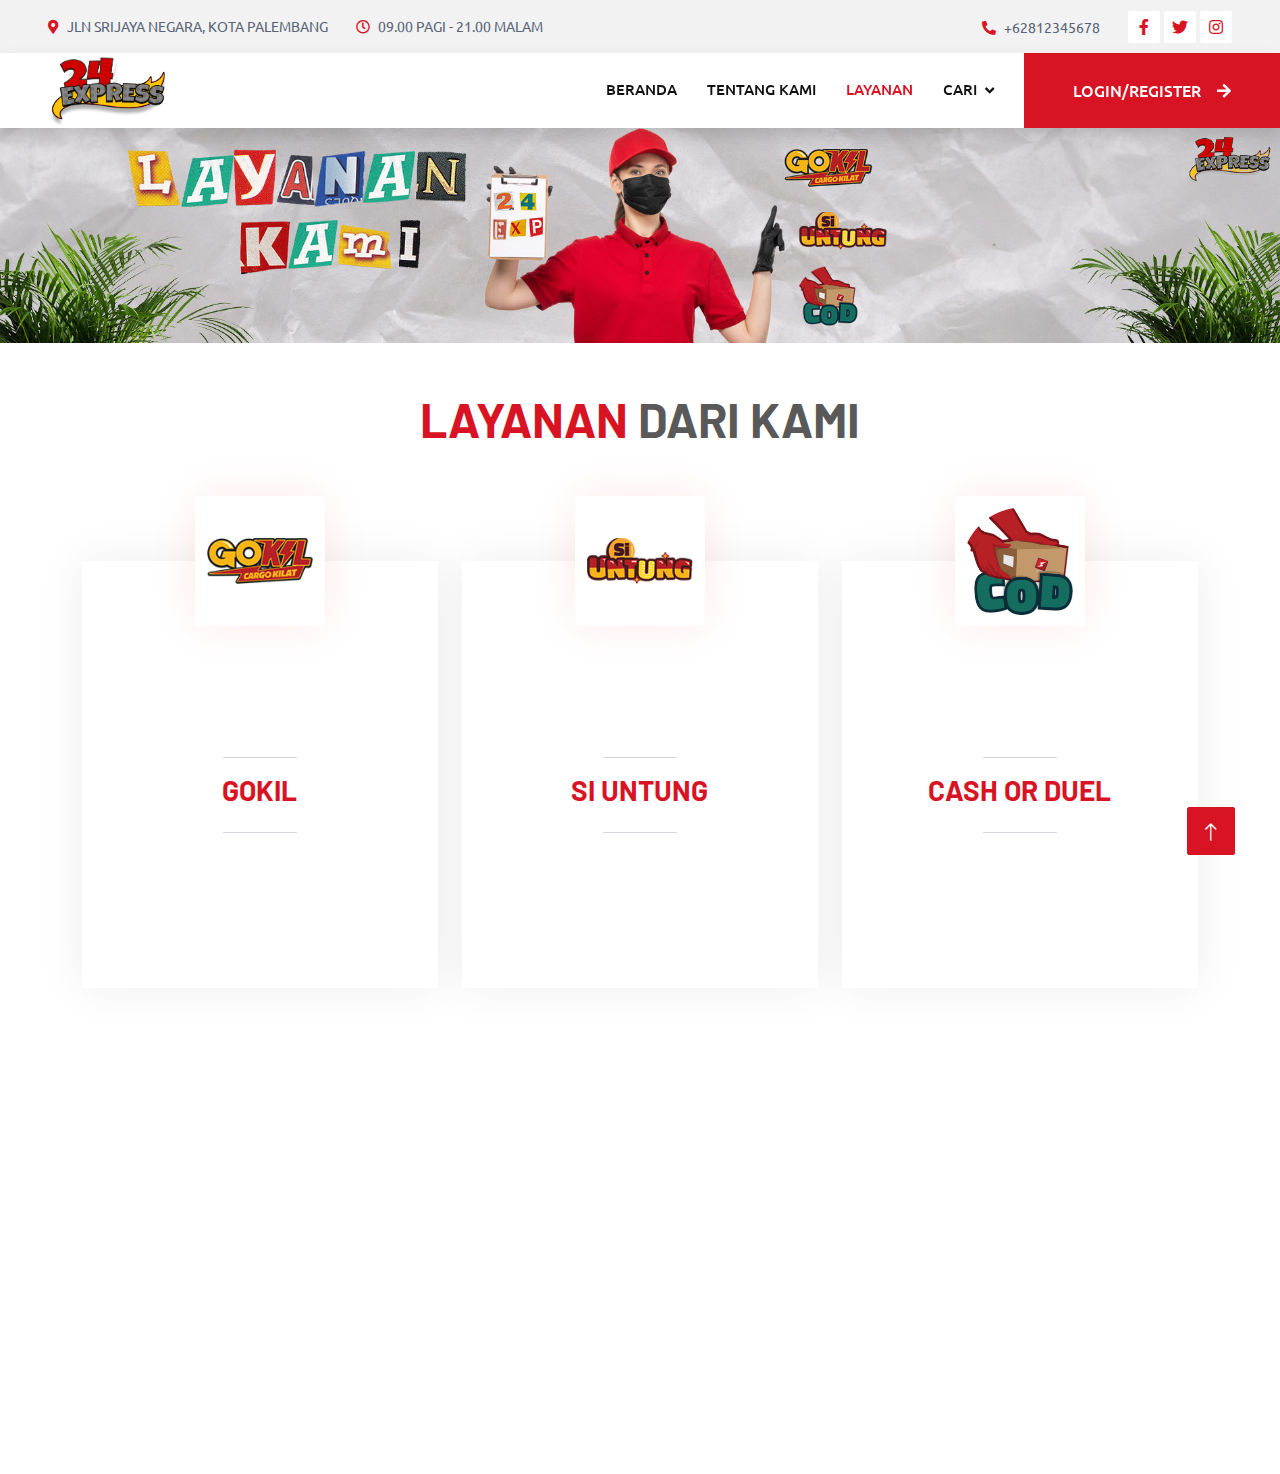
<file: layanan.html>
<!DOCTYPE html>
<html lang="en">

<head>
    <meta charset="utf-8">
    <title>24 EXPRESS</title>
    <link rel="icon" href="img/logosirkel.png">
    <meta content="width=device-width, initial-scale=1.0" name="viewport">
    <meta content="" name="keywords">
    <meta content="" name="description">

    <!-- Favicon -->
    <link href="img/favicon.ico" rel="icon">

    <!-- Google Web Fonts -->
    <link rel="preconnect" href="https://fonts.googleapis.com">
    <link rel="preconnect" href="https://fonts.gstatic.com" crossorigin>
    <link href="https://fonts.googleapis.com/css2?family=Barlow:wght@600;700&family=Ubuntu:wght@400;500&display=swap" rel="stylesheet"> 

    <!-- Icon Font Stylesheet -->
    <link href="https://cdnjs.cloudflare.com/ajax/libs/font-awesome/5.10.0/css/all.min.css" rel="stylesheet">
    <link href="https://cdn.jsdelivr.net/npm/bootstrap-icons@1.4.1/font/bootstrap-icons.css" rel="stylesheet">

    <!-- Libraries Stylesheet -->
    <link href="lib/animate/animate.min.css" rel="stylesheet">
    <link href="lib/owlcarousel/assets/owl.carousel.min.css" rel="stylesheet">
    <link href="lib/tempusdominus/css/tempusdominus-bootstrap-4.min.css" rel="stylesheet" />

    <!-- Customized Bootstrap Stylesheet -->
    <link href="css/bootstrap.min.css" rel="stylesheet">

    <!-- Template Stylesheet -->
    <link href="css/style.css" rel="stylesheet">
</head>

<body>
    <!-- Spinner Start -->
    <div id="spinner" class="show bg-white position-fixed translate-middle w-100 vh-100 top-50 start-50 d-flex align-items-center justify-content-center">
        <div class="spinner-border text-primary" style="width: 3rem; height: 3rem;" role="status">
            <span class="sr-only">Loading...</span>
        </div>
    </div>
    <!-- Spinner End -->


    <!-- Topbar Start -->
    <div class="container-fluid bg-light p-0">
        <div class="row gx-0 d-none d-lg-flex">
            <div class="col-lg-7 px-5 text-start">
                <div class="h-100 d-inline-flex align-items-center py-3 me-4">
                    <small class="fa fa-map-marker-alt text-primary me-2"></small>
                    <small>JLN SRIJAYA NEGARA, KOTA PALEMBANG</small>
                </div>
                <div class="h-100 d-inline-flex align-items-center py-3">
                    <small class="far fa-clock text-primary me-2"></small>
                    <small> 09.00 PAGI - 21.00 MALAM</small>
                </div>
            </div>
            <div class="col-lg-5 px-5 text-end">
                <div class="h-100 d-inline-flex align-items-center py-3 me-4">
                    <small class="fa fa-phone-alt text-primary me-2"></small>
                    <small>+62812345678</small>
                </div> 
                 
                <div class="h-100 d-inline-flex align-items-center">
                  
                    <a class="btn btn-sm-square bg-white text-primary me-1" href=""><i class="fab fa-facebook-f"></i></a>
                    <a class="btn btn-sm-square bg-white text-primary me-1" href=""><i class="fab fa-twitter"></i></a>
                    <a class="btn btn-sm-square bg-white text-primary me-0" href=""><i class="fab fa-instagram"></i></a>
                </div>
            </div>
        </div>
    </div>
    
    <!-- Topbar End -->


    <!-- Navbar Start -->
    <nav class="navbar navbar-expand-lg bg-white navbar-light shadow sticky-top p-0">
        <a href="index.html" class="navbar-brand d-flex align-items-center px-4 px-lg-5">
         <img src="img/logos.png" width="120px">
          
        </a>
        <button type="button" class="navbar-toggler me-4" data-bs-toggle="collapse" data-bs-target="#navbarCollapse">
            <span class="navbar-toggler-icon"></span>
        </button>
        <div class="collapse navbar-collapse" id="navbarCollapse">
            <div class="navbar-nav ms-auto p-4 p-lg-0">
                <a href="index.html" class="nav-item nav-link">Beranda</a>
                <a href="about.html" class="nav-item nav-link">Tentang Kami</a>
                <a href="layanan.html" class="nav-item nav-link active">Layanan</a>
                <div class="nav-item dropdown">
                    <a href="#" class="nav-link dropdown-toggle" data-bs-toggle="dropdown">Cari</a>
                    <div class="dropdown-menu fade-up m-0">
                        <a href="#" class="dropdown-item">Lacak Paket</a>
                        <a href="cekTarif.html" class="dropdown-item">Cek Ongkir</a>
                        <a href="login.html" class="dropdown-item">Masuk</a>
                        <a href="register.html" class="dropdown-item">Daftar</a>
                    </div>
                </div>
                
            </div>
            <a href="login.html" class="btn btn-primary py-4 px-lg-5 d-none d-lg-block" >LOGIN/REGISTER<i class="fa fa-arrow-right ms-3"></i>
                
            </a>
            
        </div>
    </nav>
    
    
    <!-- Navbar End -->
    <div class="page_timg"><img class="rczp order_head_img" src="img/layanankami.jpg"></div>

    <!-- Page Header Start -->
    <!-- Service Start -->
   <div class="container-xxl py-5">
    <div class="container">
        <div class="text-center mx-auto pb-4 wow fadeInUp" data-wow-delay="0.1s" style="max-width: 600px;">
        
            <h1 class="display-5 mb-4"><span class="text-primary">LAYANAN</span> DARI KAMI</h1> 
        </div>
        <div class="row gy-5 gx-4">
            <div class="col-md-6 col-lg-4 wow fadeInUp" data-wow-delay="0.1s">
                <div class="service-item">
                    <img class="img-fluid" src="img/layanan1.jpg" alt="">
                    <div class="service-img">
                        <img class="img-fluid" src="img/gokilat.png" alt="">
                    </div>
                    <div class="service-detail">
                        <div class="service-title">
                            <hr class="w-25">
                            <h3 class="text-primary">GOKIL</h3>
                            <hr class="w-25">
                        </div>
                        <div class="service-text">
                            <p class="text-white mb-0">Cargo Kilat - Layanan Pengiriman Barang Dalam Jumlah Banyak/Ukuran Yang Lebih Besar</p>
                        </div>
                    </div>
                    
                </div>
            </div>
            <div class="col-md-6 col-lg-4 wow fadeInUp" data-wow-delay="0.3s">
                <div class="service-item">
                    <img class="img-fluid" src="img/layanan3.jpg" alt="">
                    <div class="service-img">
                        <img class="img-fluid" src="img/siontong.png" alt="">
                    </div>
                    <div class="service-detail">
                        <div class="service-title">
                            <hr class="w-25">
                            <h3 class="text-primary">SI UNTUNG</h3>
                            <hr class="w-25">
                        </div>
                        <div class="service-text">
                            <p class="text-white mb-0">Layanan Pengiriman Cepat Yang Murah Dengan Harga Regular</p>
                        </div>
                    </div>
                 
                </div>
            </div>
            <div class="col-md-6 col-lg-4 wow fadeInUp" data-wow-delay="0.5s">
                <div class="service-item">
                    <img class="img-fluid" src="img/layanan2.jpg" alt="">
                    <div class="service-img">
                        <img class="img-fluid" src="img/cashorduel.png" alt="">
                    </div>
                    <div class="service-detail">
                        <div class="service-title">
                            <hr class="w-25">
                            <h3 class="text-primary">CASH OR DUEL</h3>
                            <hr class="w-25">
                        </div>
                        <div class="service-text">
                            <p class="text-white mb-0">Layanan paling ekstream bagi kurir kami yaitu Bayar langsung ditempat</p>
                        </div>
                    </div>
                    
                </div>
            </div>
        </div>
    </div>
</div>
<!-- Service End -->
    <!-- Page Header End -->


    <!-- Service Start -->
   
    <!-- Service End -->


    <!-- Booking Start -->
    
    <!-- Booking End -->


    <!-- Testimonial Start -->
  
    <!-- Testimonial End -->


     <!-- Footer Start -->
    </div>
</div>
<div class="container-fluid bg-dark text-light footer pt-5 mt-5 wow fadeIn" data-wow-delay="0.1s">
    <div class="container py-5">
        <div class="row g-5">
            <div class="col-lg-3 col-md-6">
                <h4 class="text-light mb-4">ALAMAT</h4>
                <p class="mb-2"><i class="fa fa-map-marker-alt me-3"></i>Jln.Srijaya Negara</p>
                <p class="mb-2">NO.24 Kec.Bukit Lama</p>
                <p class="mb-2">Kel.Ilir Barat 1 Kota Palembang</p>
                <p class="mb-2"><i class="fa fa-phone-alt me-3"></i>+62812345678</p>
                <p class="mb-2"><i class="fa fa-envelope me-3"></i>24ekspress@gmail.com</p>
                <div class="d-flex pt-2">
                   
                </div>
            </div>
            <div class="col-lg-3 col-md-6">
                <h6 class="text-light">Senin - Jum'at:</h6>
                <p class="mb-4">09.00 Pagi - 21.00 Malam</p>
                <h6 class="text-light">Sabtu - Minggu:</h6>
                <p class="mb-0">10.00 AM - 20.00 PM</p>
            </div>
            <div class="col-lg-3 col-md-6">
                <h4 class="text-light mb-4">Services</h4>
                <a class="btn btn-link" href="">GOKIL</a>
                <a class="btn btn-link" href="">SI UNTUNG</a>
                <a class="btn btn-link" href="">COD</a>
            </div>
            <div class="col-lg-3 col-md-6">
                
                </div>
            </div>
        </div>
    </div>
    <div class="container">
        <div class="copyright">
            <div class="row">
                <div class="col-md-6 text-center text-md-start mb-3 mb-md-0">
                  
                   
                </div>
                <div class="col-md-6 text-center text-md-end">
                    <div class="footer-menu">
                       
                    </div>
                </div>
            </div>
        </div>
    </div>
</div>
</div>
<!-- Footer End -->



    <!-- Back to Top -->
    <a href="#" class="btn btn-lg btn-primary btn-lg-square back-to-top"><i class="bi bi-arrow-up"></i></a>


    <!-- JavaScript Libraries -->
    <script src="https://code.jquery.com/jquery-3.4.1.min.js"></script>
    <script src="https://cdn.jsdelivr.net/npm/bootstrap@5.0.0/dist/js/bootstrap.bundle.min.js"></script>
    <script src="lib/wow/wow.min.js"></script>
    <script src="lib/easing/easing.min.js"></script>
    <script src="lib/waypoints/waypoints.min.js"></script>
    <script src="lib/counterup/counterup.min.js"></script>
    <script src="lib/owlcarousel/owl.carousel.min.js"></script>
    <script src="lib/tempusdominus/js/moment.min.js"></script>
    <script src="lib/tempusdominus/js/moment-timezone.min.js"></script>
    <script src="lib/tempusdominus/js/tempusdominus-bootstrap-4.min.js"></script>

    <!-- Template Javascript -->
    <script src="js/cekTarif.js"></script>
</body>

</html>
</file>
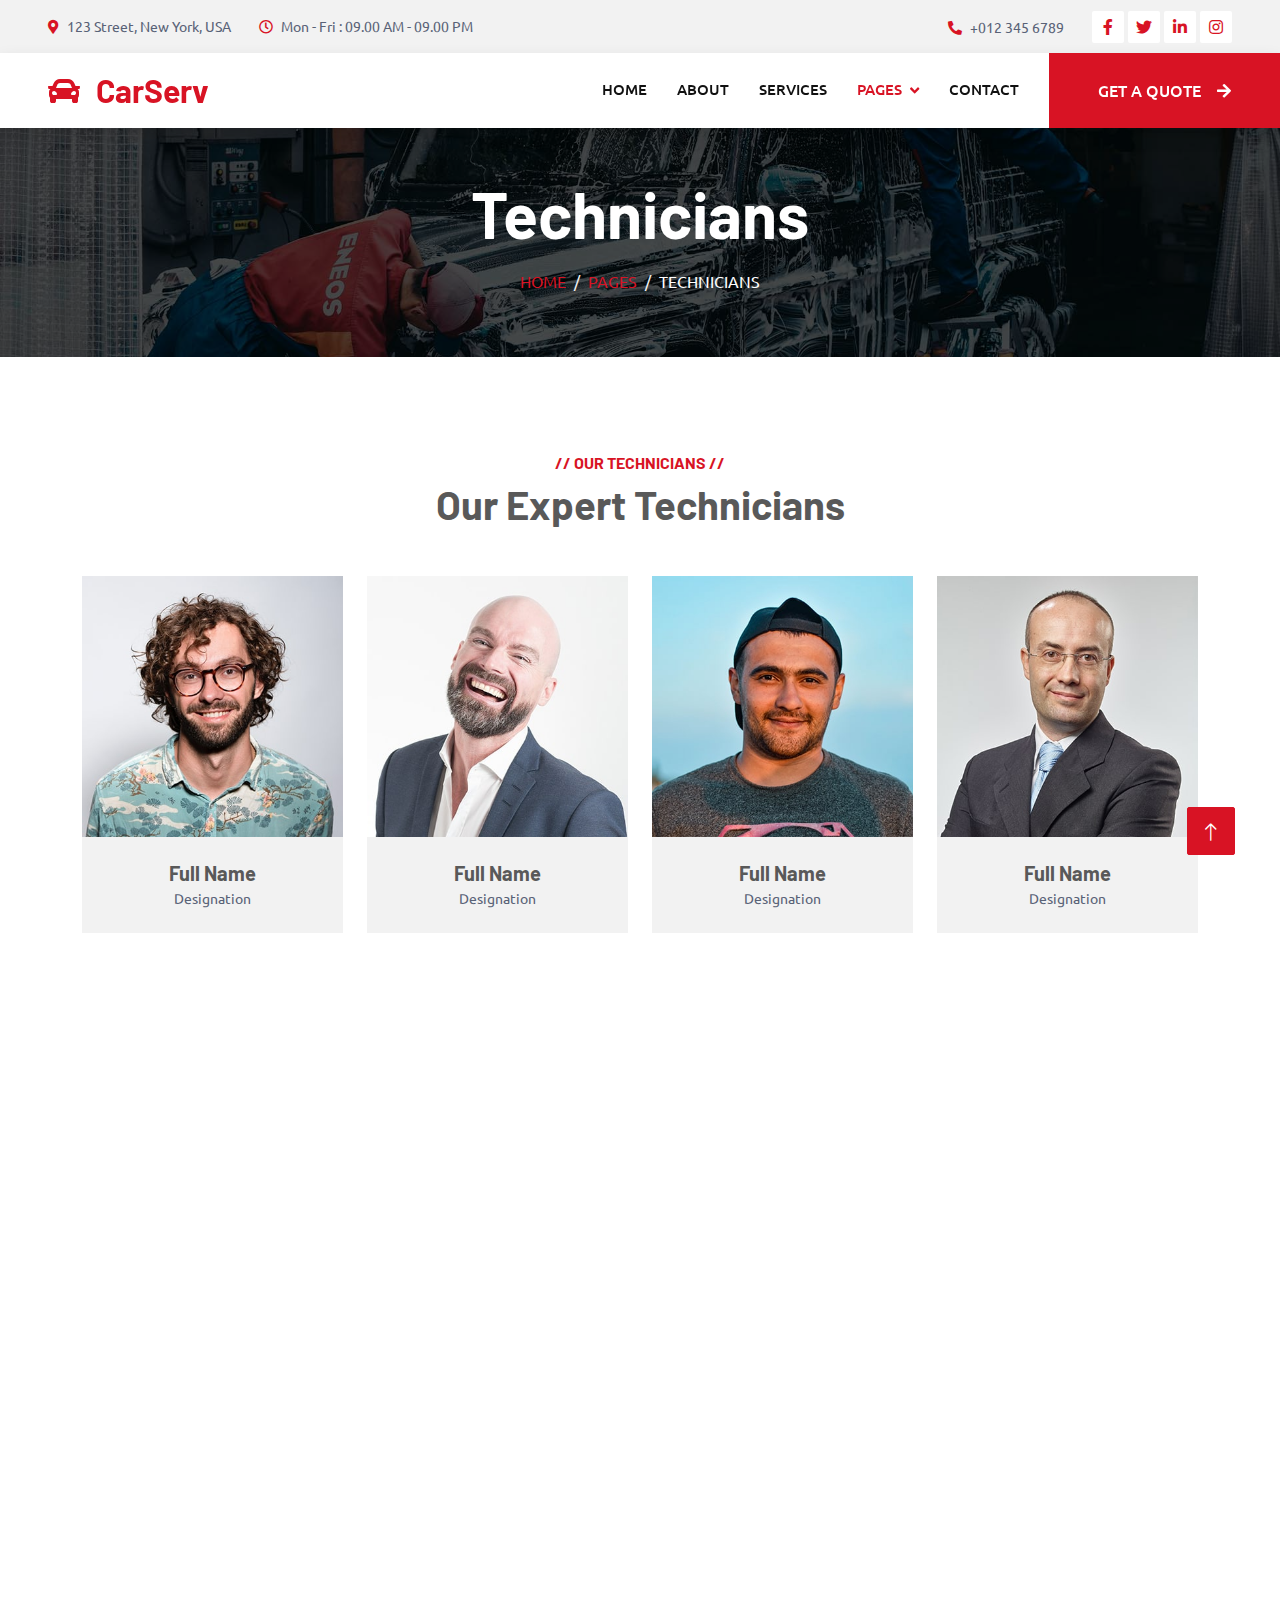
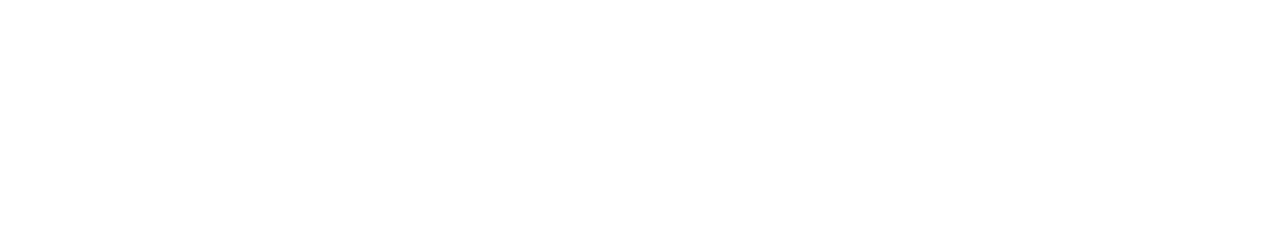
<file: team.html>
<!DOCTYPE html>
<html lang="en">

<head>
    <meta charset="utf-8">
    <title>CarServ - Car Repair HTML Template</title>
    <meta content="width=device-width, initial-scale=1.0" name="viewport">
    <meta content="" name="keywords">
    <meta content="" name="description">

    <!-- Favicon -->
    <link href="img/favicon.ico" rel="icon">

    <!-- Google Web Fonts -->
    <link rel="preconnect" href="https://fonts.googleapis.com">
    <link rel="preconnect" href="https://fonts.gstatic.com" crossorigin>
    <link href="https://fonts.googleapis.com/css2?family=Barlow:wght@600;700&family=Ubuntu:wght@400;500&display=swap" rel="stylesheet"> 

    <!-- Icon Font Stylesheet -->
    <link href="https://cdnjs.cloudflare.com/ajax/libs/font-awesome/5.10.0/css/all.min.css" rel="stylesheet">
    <link href="https://cdn.jsdelivr.net/npm/bootstrap-icons@1.4.1/font/bootstrap-icons.css" rel="stylesheet">

    <!-- Libraries Stylesheet -->
    <link href="lib/animate/animate.min.css" rel="stylesheet">
    <link href="lib/owlcarousel/assets/owl.carousel.min.css" rel="stylesheet">
    <link href="lib/tempusdominus/css/tempusdominus-bootstrap-4.min.css" rel="stylesheet" />

    <!-- Customized Bootstrap Stylesheet -->
    <link href="css/bootstrap.min.css" rel="stylesheet">

    <!-- Template Stylesheet -->
    <link href="css/style.css" rel="stylesheet">
</head>

<body>
    <!-- Spinner Start -->
    <div id="spinner" class="show bg-white position-fixed translate-middle w-100 vh-100 top-50 start-50 d-flex align-items-center justify-content-center">
        <div class="spinner-border text-primary" style="width: 3rem; height: 3rem;" role="status">
            <span class="sr-only">Loading...</span>
        </div>
    </div>
    <!-- Spinner End -->


    <!-- Topbar Start -->
    <div class="container-fluid bg-light p-0">
        <div class="row gx-0 d-none d-lg-flex">
            <div class="col-lg-7 px-5 text-start">
                <div class="h-100 d-inline-flex align-items-center py-3 me-4">
                    <small class="fa fa-map-marker-alt text-primary me-2"></small>
                    <small>123 Street, New York, USA</small>
                </div>
                <div class="h-100 d-inline-flex align-items-center py-3">
                    <small class="far fa-clock text-primary me-2"></small>
                    <small>Mon - Fri : 09.00 AM - 09.00 PM</small>
                </div>
            </div>
            <div class="col-lg-5 px-5 text-end">
                <div class="h-100 d-inline-flex align-items-center py-3 me-4">
                    <small class="fa fa-phone-alt text-primary me-2"></small>
                    <small>+012 345 6789</small>
                </div>
                <div class="h-100 d-inline-flex align-items-center">
                    <a class="btn btn-sm-square bg-white text-primary me-1" href=""><i class="fab fa-facebook-f"></i></a>
                    <a class="btn btn-sm-square bg-white text-primary me-1" href=""><i class="fab fa-twitter"></i></a>
                    <a class="btn btn-sm-square bg-white text-primary me-1" href=""><i class="fab fa-linkedin-in"></i></a>
                    <a class="btn btn-sm-square bg-white text-primary me-0" href=""><i class="fab fa-instagram"></i></a>
                </div>
            </div>
        </div>
    </div>
    <!-- Topbar End -->


    <!-- Navbar Start -->
    <nav class="navbar navbar-expand-lg bg-white navbar-light shadow sticky-top p-0">
        <a href="index.html" class="navbar-brand d-flex align-items-center px-4 px-lg-5">
            <h2 class="m-0 text-primary"><i class="fa fa-car me-3"></i>CarServ</h2>
        </a>
        <button type="button" class="navbar-toggler me-4" data-bs-toggle="collapse" data-bs-target="#navbarCollapse">
            <span class="navbar-toggler-icon"></span>
        </button>
        <div class="collapse navbar-collapse" id="navbarCollapse">
            <div class="navbar-nav ms-auto p-4 p-lg-0">
                <a href="index.html" class="nav-item nav-link">Home</a>
                <a href="about.html" class="nav-item nav-link">About</a>
                <a href="service.html" class="nav-item nav-link">Services</a>
                <div class="nav-item dropdown">
                    <a href="#" class="nav-link dropdown-toggle active" data-bs-toggle="dropdown">Pages</a>
                    <div class="dropdown-menu fade-up m-0">
                        <a href="booking.html" class="dropdown-item">Booking</a>
                        <a href="team.html" class="dropdown-item active">Technicians</a>
                        <a href="testimonial.html" class="dropdown-item">Testimonial</a>
                        <a href="404.html" class="dropdown-item">404 Page</a>
                    </div>
                </div>
                <a href="contact.html" class="nav-item nav-link">Contact</a>
            </div>
            <a href="" class="btn btn-primary py-4 px-lg-5 d-none d-lg-block">Get A Quote<i class="fa fa-arrow-right ms-3"></i></a>
        </div>
    </nav>
    <!-- Navbar End -->


    <!-- Page Header Start -->
    <div class="container-fluid page-header mb-5 p-0" style="background-image: url(img/carousel-bg-2.jpg);">
        <div class="container-fluid page-header-inner py-5">
            <div class="container text-center">
                <h1 class="display-3 text-white mb-3 animated slideInDown">Technicians</h1>
                <nav aria-label="breadcrumb">
                    <ol class="breadcrumb justify-content-center text-uppercase">
                        <li class="breadcrumb-item"><a href="#">Home</a></li>
                        <li class="breadcrumb-item"><a href="#">Pages</a></li>
                        <li class="breadcrumb-item text-white active" aria-current="page">Technicians</li>
                    </ol>
                </nav>
            </div>
        </div>
    </div>
    <!-- Page Header End -->


    <!-- Team Start -->
    <div class="container-xxl py-5">
        <div class="container">
            <div class="text-center wow fadeInUp" data-wow-delay="0.1s">
                <h6 class="text-primary text-uppercase">// Our Technicians //</h6>
                <h1 class="mb-5">Our Expert Technicians</h1>
            </div>
            <div class="row g-4">
                <div class="col-lg-3 col-md-6 wow fadeInUp" data-wow-delay="0.1s">
                    <div class="team-item">
                        <div class="position-relative overflow-hidden">
                            <img class="img-fluid" src="img/team-1.jpg" alt="">
                            <div class="team-overlay position-absolute start-0 top-0 w-100 h-100">
                                <a class="btn btn-square mx-1" href=""><i class="fab fa-facebook-f"></i></a>
                                <a class="btn btn-square mx-1" href=""><i class="fab fa-twitter"></i></a>
                                <a class="btn btn-square mx-1" href=""><i class="fab fa-instagram"></i></a>
                            </div>
                        </div>
                        <div class="bg-light text-center p-4">
                            <h5 class="fw-bold mb-0">Full Name</h5>
                            <small>Designation</small>
                        </div>
                    </div>
                </div>
                <div class="col-lg-3 col-md-6 wow fadeInUp" data-wow-delay="0.3s">
                    <div class="team-item">
                        <div class="position-relative overflow-hidden">
                            <img class="img-fluid" src="img/team-2.jpg" alt="">
                            <div class="team-overlay position-absolute start-0 top-0 w-100 h-100">
                                <a class="btn btn-square mx-1" href=""><i class="fab fa-facebook-f"></i></a>
                                <a class="btn btn-square mx-1" href=""><i class="fab fa-twitter"></i></a>
                                <a class="btn btn-square mx-1" href=""><i class="fab fa-instagram"></i></a>
                            </div>
                        </div>
                        <div class="bg-light text-center p-4">
                            <h5 class="fw-bold mb-0">Full Name</h5>
                            <small>Designation</small>
                        </div>
                    </div>
                </div>
                <div class="col-lg-3 col-md-6 wow fadeInUp" data-wow-delay="0.5s">
                    <div class="team-item">
                        <div class="position-relative overflow-hidden">
                            <img class="img-fluid" src="img/team-3.jpg" alt="">
                            <div class="team-overlay position-absolute start-0 top-0 w-100 h-100">
                                <a class="btn btn-square mx-1" href=""><i class="fab fa-facebook-f"></i></a>
                                <a class="btn btn-square mx-1" href=""><i class="fab fa-twitter"></i></a>
                                <a class="btn btn-square mx-1" href=""><i class="fab fa-instagram"></i></a>
                            </div>
                        </div>
                        <div class="bg-light text-center p-4">
                            <h5 class="fw-bold mb-0">Full Name</h5>
                            <small>Designation</small>
                        </div>
                    </div>
                </div>
                <div class="col-lg-3 col-md-6 wow fadeInUp" data-wow-delay="0.7s">
                    <div class="team-item">
                        <div class="position-relative overflow-hidden">
                            <img class="img-fluid" src="img/team-4.jpg" alt="">
                            <div class="team-overlay position-absolute start-0 top-0 w-100 h-100">
                                <a class="btn btn-square mx-1" href=""><i class="fab fa-facebook-f"></i></a>
                                <a class="btn btn-square mx-1" href=""><i class="fab fa-twitter"></i></a>
                                <a class="btn btn-square mx-1" href=""><i class="fab fa-instagram"></i></a>
                            </div>
                        </div>
                        <div class="bg-light text-center p-4">
                            <h5 class="fw-bold mb-0">Full Name</h5>
                            <small>Designation</small>
                        </div>
                    </div>
                </div>
                <div class="col-lg-3 col-md-6 wow fadeInUp" data-wow-delay="0.1s">
                    <div class="team-item">
                        <div class="position-relative overflow-hidden">
                            <img class="img-fluid" src="img/team-2.jpg" alt="">
                            <div class="team-overlay position-absolute start-0 top-0 w-100 h-100">
                                <a class="btn btn-square mx-1" href=""><i class="fab fa-facebook-f"></i></a>
                                <a class="btn btn-square mx-1" href=""><i class="fab fa-twitter"></i></a>
                                <a class="btn btn-square mx-1" href=""><i class="fab fa-instagram"></i></a>
                            </div>
                        </div>
                        <div class="bg-light text-center p-4">
                            <h5 class="fw-bold mb-0">Full Name</h5>
                            <small>Designation</small>
                        </div>
                    </div>
                </div>
                <div class="col-lg-3 col-md-6 wow fadeInUp" data-wow-delay="0.3s">
                    <div class="team-item">
                        <div class="position-relative overflow-hidden">
                            <img class="img-fluid" src="img/team-3.jpg" alt="">
                            <div class="team-overlay position-absolute start-0 top-0 w-100 h-100">
                                <a class="btn btn-square mx-1" href=""><i class="fab fa-facebook-f"></i></a>
                                <a class="btn btn-square mx-1" href=""><i class="fab fa-twitter"></i></a>
                                <a class="btn btn-square mx-1" href=""><i class="fab fa-instagram"></i></a>
                            </div>
                        </div>
                        <div class="bg-light text-center p-4">
                            <h5 class="fw-bold mb-0">Full Name</h5>
                            <small>Designation</small>
                        </div>
                    </div>
                </div>
                <div class="col-lg-3 col-md-6 wow fadeInUp" data-wow-delay="0.5s">
                    <div class="team-item">
                        <div class="position-relative overflow-hidden">
                            <img class="img-fluid" src="img/team-4.jpg" alt="">
                            <div class="team-overlay position-absolute start-0 top-0 w-100 h-100">
                                <a class="btn btn-square mx-1" href=""><i class="fab fa-facebook-f"></i></a>
                                <a class="btn btn-square mx-1" href=""><i class="fab fa-twitter"></i></a>
                                <a class="btn btn-square mx-1" href=""><i class="fab fa-instagram"></i></a>
                            </div>
                        </div>
                        <div class="bg-light text-center p-4">
                            <h5 class="fw-bold mb-0">Full Name</h5>
                            <small>Designation</small>
                        </div>
                    </div>
                </div>
                <div class="col-lg-3 col-md-6 wow fadeInUp" data-wow-delay="0.7s">
                    <div class="team-item">
                        <div class="position-relative overflow-hidden">
                            <img class="img-fluid" src="img/team-1.jpg" alt="">
                            <div class="team-overlay position-absolute start-0 top-0 w-100 h-100">
                                <a class="btn btn-square mx-1" href=""><i class="fab fa-facebook-f"></i></a>
                                <a class="btn btn-square mx-1" href=""><i class="fab fa-twitter"></i></a>
                                <a class="btn btn-square mx-1" href=""><i class="fab fa-instagram"></i></a>
                            </div>
                        </div>
                        <div class="bg-light text-center p-4">
                            <h5 class="fw-bold mb-0">Full Name</h5>
                            <small>Designation</small>
                        </div>
                    </div>
                </div>
            </div>
        </div>
    </div>
    <!-- Team End -->


    <!-- Footer Start -->
    <div class="container-fluid bg-dark text-light footer pt-5 mt-5 wow fadeIn" data-wow-delay="0.1s">
        <div class="container py-5">
            <div class="row g-5">
                <div class="col-lg-3 col-md-6">
                    <h4 class="text-light mb-4">Address</h4>
                    <p class="mb-2"><i class="fa fa-map-marker-alt me-3"></i>123 Street, New York, USA</p>
                    <p class="mb-2"><i class="fa fa-phone-alt me-3"></i>+012 345 67890</p>
                    <p class="mb-2"><i class="fa fa-envelope me-3"></i>info@example.com</p>
                    <div class="d-flex pt-2">
                        <a class="btn btn-outline-light btn-social" href=""><i class="fab fa-twitter"></i></a>
                        <a class="btn btn-outline-light btn-social" href=""><i class="fab fa-facebook-f"></i></a>
                        <a class="btn btn-outline-light btn-social" href=""><i class="fab fa-youtube"></i></a>
                        <a class="btn btn-outline-light btn-social" href=""><i class="fab fa-linkedin-in"></i></a>
                    </div>
                </div>
                <div class="col-lg-3 col-md-6">
                    <h4 class="text-light mb-4">Opening Hours</h4>
                    <h6 class="text-light">Monday - Friday:</h6>
                    <p class="mb-4">09.00 AM - 09.00 PM</p>
                    <h6 class="text-light">Saturday - Sunday:</h6>
                    <p class="mb-0">09.00 AM - 12.00 PM</p>
                </div>
                <div class="col-lg-3 col-md-6">
                    <h4 class="text-light mb-4">Services</h4>
                    <a class="btn btn-link" href="">Diagnostic Test</a>
                    <a class="btn btn-link" href="">Engine Servicing</a>
                    <a class="btn btn-link" href="">Tires Replacement</a>
                    <a class="btn btn-link" href="">Oil Changing</a>
                    <a class="btn btn-link" href="">Vacuam Cleaning</a>
                </div>
                <div class="col-lg-3 col-md-6">
                    <h4 class="text-light mb-4">Newsletter</h4>
                    <p>Dolor amet sit justo amet elitr clita ipsum elitr est.</p>
                    <div class="position-relative mx-auto" style="max-width: 400px;">
                        <input class="form-control border-0 w-100 py-3 ps-4 pe-5" type="text" placeholder="Your email">
                        <button type="button" class="btn btn-primary py-2 position-absolute top-0 end-0 mt-2 me-2">SignUp</button>
                    </div>
                </div>
            </div>
        </div>
        <div class="container">
            <div class="copyright">
                <div class="row">
                    <div class="col-md-6 text-center text-md-start mb-3 mb-md-0">
                        &copy; <a class="border-bottom" href="#">Your Site Name</a>, All Right Reserved.

                        <!--/*** This template is free as long as you keep the footer author’s credit link/attribution link/backlink. If you'd like to use the template without the footer author’s credit link/attribution link/backlink, you can purchase the Credit Removal License from "https://htmlcodex.com/credit-removal". Thank you for your support. ***/-->
                        Designed By <a class="border-bottom" href="https://htmlcodex.com">HTML Codex</a>
                    </div>
                    <div class="col-md-6 text-center text-md-end">
                        <div class="footer-menu">
                            <a href="">Home</a>
                            <a href="">Cookies</a>
                            <a href="">Help</a>
                            <a href="">FQAs</a>
                        </div>
                    </div>
                </div>
            </div>
        </div>
    </div>
    <!-- Footer End -->


    <!-- Back to Top -->
    <a href="#" class="btn btn-lg btn-primary btn-lg-square back-to-top"><i class="bi bi-arrow-up"></i></a>


    <!-- JavaScript Libraries -->
    <script src="https://code.jquery.com/jquery-3.4.1.min.js"></script>
    <script src="https://cdn.jsdelivr.net/npm/bootstrap@5.0.0/dist/js/bootstrap.bundle.min.js"></script>
    <script src="lib/wow/wow.min.js"></script>
    <script src="lib/easing/easing.min.js"></script>
    <script src="lib/waypoints/waypoints.min.js"></script>
    <script src="lib/counterup/counterup.min.js"></script>
    <script src="lib/owlcarousel/owl.carousel.min.js"></script>
    <script src="lib/tempusdominus/js/moment.min.js"></script>
    <script src="lib/tempusdominus/js/moment-timezone.min.js"></script>
    <script src="lib/tempusdominus/js/tempusdominus-bootstrap-4.min.js"></script>

    <!-- Template Javascript -->
    <script src="js/main.js"></script>
</body>

</html>
</file>
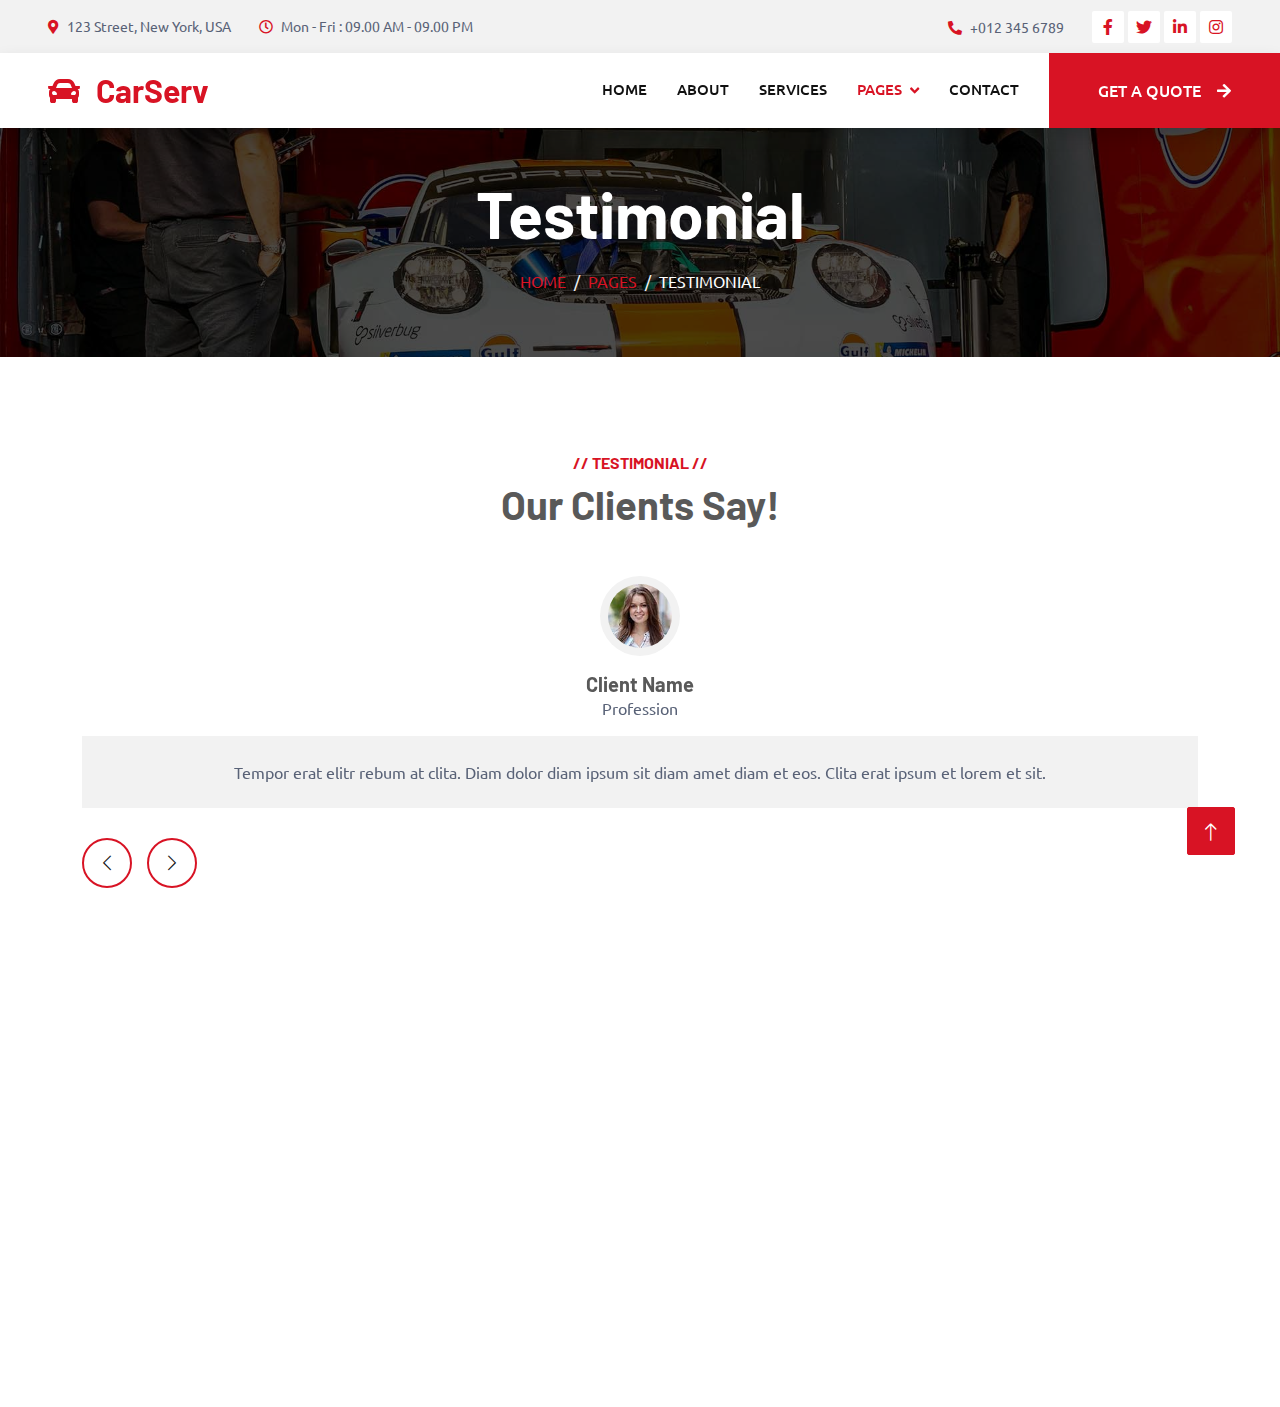
<file: testimonial.html>
<!DOCTYPE html>
<html lang="en">

<head>
    <meta charset="utf-8">
    <title>CarServ - Car Repair HTML Template</title>
    <meta content="width=device-width, initial-scale=1.0" name="viewport">
    <meta content="" name="keywords">
    <meta content="" name="description">

    <!-- Favicon -->
    <link href="img/favicon.ico" rel="icon">

    <!-- Google Web Fonts -->
    <link rel="preconnect" href="https://fonts.googleapis.com">
    <link rel="preconnect" href="https://fonts.gstatic.com" crossorigin>
    <link href="https://fonts.googleapis.com/css2?family=Barlow:wght@600;700&family=Ubuntu:wght@400;500&display=swap" rel="stylesheet"> 

    <!-- Icon Font Stylesheet -->
    <link href="https://cdnjs.cloudflare.com/ajax/libs/font-awesome/5.10.0/css/all.min.css" rel="stylesheet">
    <link href="https://cdn.jsdelivr.net/npm/bootstrap-icons@1.4.1/font/bootstrap-icons.css" rel="stylesheet">

    <!-- Libraries Stylesheet -->
    <link href="lib/animate/animate.min.css" rel="stylesheet">
    <link href="lib/owlcarousel/assets/owl.carousel.min.css" rel="stylesheet">
    <link href="lib/tempusdominus/css/tempusdominus-bootstrap-4.min.css" rel="stylesheet" />

    <!-- Customized Bootstrap Stylesheet -->
    <link href="css/bootstrap.min.css" rel="stylesheet">

    <!-- Template Stylesheet -->
    <link href="css/style.css" rel="stylesheet">
</head>

<body>
    <!-- Spinner Start -->
    <div id="spinner" class="show bg-white position-fixed translate-middle w-100 vh-100 top-50 start-50 d-flex align-items-center justify-content-center">
        <div class="spinner-border text-primary" style="width: 3rem; height: 3rem;" role="status">
            <span class="sr-only">Loading...</span>
        </div>
    </div>
    <!-- Spinner End -->


    <!-- Topbar Start -->
    <div class="container-fluid bg-light p-0">
        <div class="row gx-0 d-none d-lg-flex">
            <div class="col-lg-7 px-5 text-start">
                <div class="h-100 d-inline-flex align-items-center py-3 me-4">
                    <small class="fa fa-map-marker-alt text-primary me-2"></small>
                    <small>123 Street, New York, USA</small>
                </div>
                <div class="h-100 d-inline-flex align-items-center py-3">
                    <small class="far fa-clock text-primary me-2"></small>
                    <small>Mon - Fri : 09.00 AM - 09.00 PM</small>
                </div>
            </div>
            <div class="col-lg-5 px-5 text-end">
                <div class="h-100 d-inline-flex align-items-center py-3 me-4">
                    <small class="fa fa-phone-alt text-primary me-2"></small>
                    <small>+012 345 6789</small>
                </div>
                <div class="h-100 d-inline-flex align-items-center">
                    <a class="btn btn-sm-square bg-white text-primary me-1" href=""><i class="fab fa-facebook-f"></i></a>
                    <a class="btn btn-sm-square bg-white text-primary me-1" href=""><i class="fab fa-twitter"></i></a>
                    <a class="btn btn-sm-square bg-white text-primary me-1" href=""><i class="fab fa-linkedin-in"></i></a>
                    <a class="btn btn-sm-square bg-white text-primary me-0" href=""><i class="fab fa-instagram"></i></a>
                </div>
            </div>
        </div>
    </div>
    <!-- Topbar End -->


    <!-- Navbar Start -->
    <nav class="navbar navbar-expand-lg bg-white navbar-light shadow sticky-top p-0">
        <a href="index.html" class="navbar-brand d-flex align-items-center px-4 px-lg-5">
            <h2 class="m-0 text-primary"><i class="fa fa-car me-3"></i>CarServ</h2>
        </a>
        <button type="button" class="navbar-toggler me-4" data-bs-toggle="collapse" data-bs-target="#navbarCollapse">
            <span class="navbar-toggler-icon"></span>
        </button>
        <div class="collapse navbar-collapse" id="navbarCollapse">
            <div class="navbar-nav ms-auto p-4 p-lg-0">
                <a href="index.html" class="nav-item nav-link">Home</a>
                <a href="about.html" class="nav-item nav-link">About</a>
                <a href="service.html" class="nav-item nav-link">Services</a>
                <div class="nav-item dropdown">
                    <a href="#" class="nav-link dropdown-toggle active" data-bs-toggle="dropdown">Pages</a>
                    <div class="dropdown-menu fade-up m-0">
                        <a href="booking.html" class="dropdown-item">Booking</a>
                        <a href="team.html" class="dropdown-item">Technicians</a>
                        <a href="testimonial.html" class="dropdown-item active">Testimonial</a>
                        <a href="404.html" class="dropdown-item">404 Page</a>
                    </div>
                </div>
                <a href="contact.html" class="nav-item nav-link">Contact</a>
            </div>
            <a href="" class="btn btn-primary py-4 px-lg-5 d-none d-lg-block">Get A Quote<i class="fa fa-arrow-right ms-3"></i></a>
        </div>
    </nav>
    <!-- Navbar End -->


    <!-- Page Header Start -->
    <div class="container-fluid page-header mb-5 p-0" style="background-image: url(img/carousel-bg-1.jpg);">
        <div class="container-fluid page-header-inner py-5">
            <div class="container text-center">
                <h1 class="display-3 text-white mb-3 animated slideInDown">Testimonial</h1>
                <nav aria-label="breadcrumb">
                    <ol class="breadcrumb justify-content-center text-uppercase">
                        <li class="breadcrumb-item"><a href="#">Home</a></li>
                        <li class="breadcrumb-item"><a href="#">Pages</a></li>
                        <li class="breadcrumb-item text-white active" aria-current="page">Testimonial</li>
                    </ol>
                </nav>
            </div>
        </div>
    </div>
    <!-- Page Header End -->


    <!-- Testimonial Start -->
    <div class="container-xxl py-5 wow fadeInUp" data-wow-delay="0.1s">
        <div class="container">
            <div class="text-center">
                <h6 class="text-primary text-uppercase">// Testimonial //</h6>
                <h1 class="mb-5">Our Clients Say!</h1>
            </div>
            <div class="owl-carousel testimonial-carousel position-relative">
                <div class="testimonial-item text-center">
                    <img class="bg-light rounded-circle p-2 mx-auto mb-3" src="img/testimonial-1.jpg" style="width: 80px; height: 80px;">
                    <h5 class="mb-0">Client Name</h5>
                    <p>Profession</p>
                    <div class="testimonial-text bg-light text-center p-4">
                    <p class="mb-0">Tempor erat elitr rebum at clita. Diam dolor diam ipsum sit diam amet diam et eos. Clita erat ipsum et lorem et sit.</p>
                    </div>
                </div>
                <div class="testimonial-item text-center">
                    <img class="bg-light rounded-circle p-2 mx-auto mb-3" src="img/testimonial-2.jpg" style="width: 80px; height: 80px;">
                    <h5 class="mb-0">Client Name</h5>
                    <p>Profession</p>
                    <div class="testimonial-text bg-light text-center p-4">
                    <p class="mb-0">Tempor erat elitr rebum at clita. Diam dolor diam ipsum sit diam amet diam et eos. Clita erat ipsum et lorem et sit.</p>
                    </div>
                </div>
                <div class="testimonial-item text-center">
                    <img class="bg-light rounded-circle p-2 mx-auto mb-3" src="img/testimonial-3.jpg" style="width: 80px; height: 80px;">
                    <h5 class="mb-0">Client Name</h5>
                    <p>Profession</p>
                    <div class="testimonial-text bg-light text-center p-4">
                    <p class="mb-0">Tempor erat elitr rebum at clita. Diam dolor diam ipsum sit diam amet diam et eos. Clita erat ipsum et lorem et sit.</p>
                    </div>
                </div>
                <div class="testimonial-item text-center">
                    <img class="bg-light rounded-circle p-2 mx-auto mb-3" src="img/testimonial-4.jpg" style="width: 80px; height: 80px;">
                    <h5 class="mb-0">Client Name</h5>
                    <p>Profession</p>
                    <div class="testimonial-text bg-light text-center p-4">
                    <p class="mb-0">Tempor erat elitr rebum at clita. Diam dolor diam ipsum sit diam amet diam et eos. Clita erat ipsum et lorem et sit.</p>
                    </div>
                </div>
            </div>
        </div>
    </div>
    <!-- Testimonial End -->
        

    <!-- Footer Start -->
    <div class="container-fluid bg-dark text-light footer pt-5 mt-5 wow fadeIn" data-wow-delay="0.1s">
        <div class="container py-5">
            <div class="row g-5">
                <div class="col-lg-3 col-md-6">
                    <h4 class="text-light mb-4">Address</h4>
                    <p class="mb-2"><i class="fa fa-map-marker-alt me-3"></i>123 Street, New York, USA</p>
                    <p class="mb-2"><i class="fa fa-phone-alt me-3"></i>+012 345 67890</p>
                    <p class="mb-2"><i class="fa fa-envelope me-3"></i>info@example.com</p>
                    <div class="d-flex pt-2">
                        <a class="btn btn-outline-light btn-social" href=""><i class="fab fa-twitter"></i></a>
                        <a class="btn btn-outline-light btn-social" href=""><i class="fab fa-facebook-f"></i></a>
                        <a class="btn btn-outline-light btn-social" href=""><i class="fab fa-youtube"></i></a>
                        <a class="btn btn-outline-light btn-social" href=""><i class="fab fa-linkedin-in"></i></a>
                    </div>
                </div>
                <div class="col-lg-3 col-md-6">
                    <h4 class="text-light mb-4">Opening Hours</h4>
                    <h6 class="text-light">Monday - Friday:</h6>
                    <p class="mb-4">09.00 AM - 09.00 PM</p>
                    <h6 class="text-light">Saturday - Sunday:</h6>
                    <p class="mb-0">09.00 AM - 12.00 PM</p>
                </div>
                <div class="col-lg-3 col-md-6">
                    <h4 class="text-light mb-4">Services</h4>
                    <a class="btn btn-link" href="">Diagnostic Test</a>
                    <a class="btn btn-link" href="">Engine Servicing</a>
                    <a class="btn btn-link" href="">Tires Replacement</a>
                    <a class="btn btn-link" href="">Oil Changing</a>
                    <a class="btn btn-link" href="">Vacuam Cleaning</a>
                </div>
                <div class="col-lg-3 col-md-6">
                    <h4 class="text-light mb-4">Newsletter</h4>
                    <p>Dolor amet sit justo amet elitr clita ipsum elitr est.</p>
                    <div class="position-relative mx-auto" style="max-width: 400px;">
                        <input class="form-control border-0 w-100 py-3 ps-4 pe-5" type="text" placeholder="Your email">
                        <button type="button" class="btn btn-primary py-2 position-absolute top-0 end-0 mt-2 me-2">SignUp</button>
                    </div>
                </div>
            </div>
        </div>
        <div class="container">
            <div class="copyright">
                <div class="row">
                    <div class="col-md-6 text-center text-md-start mb-3 mb-md-0">
                        &copy; <a class="border-bottom" href="#">Your Site Name</a>, All Right Reserved.

                        <!--/*** This template is free as long as you keep the footer author’s credit link/attribution link/backlink. If you'd like to use the template without the footer author’s credit link/attribution link/backlink, you can purchase the Credit Removal License from "https://htmlcodex.com/credit-removal". Thank you for your support. ***/-->
                        Designed By <a class="border-bottom" href="https://htmlcodex.com">HTML Codex</a>
                    </div>
                    <div class="col-md-6 text-center text-md-end">
                        <div class="footer-menu">
                            <a href="">Home</a>
                            <a href="">Cookies</a>
                            <a href="">Help</a>
                            <a href="">FQAs</a>
                        </div>
                    </div>
                </div>
            </div>
        </div>
    </div>
    <!-- Footer End -->


    <!-- Back to Top -->
    <a href="#" class="btn btn-lg btn-primary btn-lg-square back-to-top"><i class="bi bi-arrow-up"></i></a>


    <!-- JavaScript Libraries -->
    <script src="https://code.jquery.com/jquery-3.4.1.min.js"></script>
    <script src="https://cdn.jsdelivr.net/npm/bootstrap@5.0.0/dist/js/bootstrap.bundle.min.js"></script>
    <script src="lib/wow/wow.min.js"></script>
    <script src="lib/easing/easing.min.js"></script>
    <script src="lib/waypoints/waypoints.min.js"></script>
    <script src="lib/counterup/counterup.min.js"></script>
    <script src="lib/owlcarousel/owl.carousel.min.js"></script>
    <script src="lib/tempusdominus/js/moment.min.js"></script>
    <script src="lib/tempusdominus/js/moment-timezone.min.js"></script>
    <script src="lib/tempusdominus/js/tempusdominus-bootstrap-4.min.js"></script>

    <!-- Template Javascript -->
    <script src="js/main.js"></script>
</body>

</html>
</file>
<file: css/style.css>
/********** Template CSS **********/
:root {
    --primary: #D81324;
    --secondary: #0B2154;
    --light: #F2F2F2;
    --dark: #111111;
}

.fw-medium {
    font-weight: 600 !important;
}

.back-to-top {
    position: fixed;
    display: none;
    right: 45px;
    bottom: 45px;
    z-index: 99;
}


/*** Spinner ***/
#spinner {
    opacity: 0;
    visibility: hidden;
    transition: opacity .5s ease-out, visibility 0s linear .5s;
    z-index: 99999;
}

#spinner.show {
    transition: opacity .5s ease-out, visibility 0s linear 0s;
    visibility: visible;
    opacity: 1;
}


/*** Button ***/
.btn {
    font-weight: 500;
    text-transform: uppercase;
    transition: .5s;
}

.btn.btn-primary,
.btn.btn-secondary {
    color: #FFFFFF;
}

.btn-square {
    width: 38px;
    height: 38px;
}

.btn-sm-square {
    width: 32px;
    height: 32px;
}

.btn-lg-square {
    width: 48px;
    height: 48px;
}

.btn-square,
.btn-sm-square,
.btn-lg-square {
    padding: 0;
    display: flex;
    align-items: center;
    justify-content: center;
    font-weight: normal;
    border-radius: 2px;
}


/*** Navbar ***/
.navbar .dropdown-toggle::after {
    border: none;
    content: "\f107";
    font-family: "Font Awesome 5 Free";
    font-weight: 900;
    vertical-align: middle;
    margin-left: 8px;
}

.navbar-light .navbar-nav .nav-link {
    margin-right: 30px;
    padding: 25px 0;
    color: #FFFFFF;
    font-size: 15px;
    text-transform: uppercase;
    outline: none;
}

.navbar-light .navbar-nav .nav-link:hover,
.navbar-light .navbar-nav .nav-link.active {
    color: var(--primary);
}

@media (max-width: 991.98px) {
    .navbar-light .navbar-nav .nav-link  {
        margin-right: 0;
        padding: 10px 0;
    }

    .navbar-light .navbar-nav {
        border-top: 1px solid #EEEEEE;
    }
}

.navbar-light .navbar-brand,
.navbar-light a.btn {
    height: 75px;
}

.navbar-light .navbar-nav .nav-link {
    color: var(--dark);
    font-weight: 500;
}

.navbar-light.sticky-top {
    top: -100px;
    transition: .5s;
}

@media (min-width: 992px) {
    .navbar .nav-item .dropdown-menu {
        display: block;
        border: none;
        margin-top: 0;
        top: 150%;
        opacity: 0;
        visibility: hidden;
        transition: .5s;
    }

    .navbar .nav-item:hover .dropdown-menu {
        top: 100%;
        visibility: visible;
        transition: .5s;
        opacity: 1;
    }
}


/*** Header ***/
.carousel-caption {
    top: 0;
    left: 0;
    right: 0;
    bottom: 0;
    z-index: 1;
}

.carousel-control-prev,
.carousel-control-next {
    width: 10%;
}

.carousel-control-prev-icon,
.carousel-control-next-icon {
    width: 3rem;
    height: 3rem;
}

@media (max-width: 768px) {
    #header-carousel .carousel-item {
        position: relative;
        min-height: 450px;
    }
    
    #header-carousel .carousel-item img {
        position: absolute;
        width: 100%;
        height: 100%;
        object-fit: cover;
    }
}

.page-header {
    background-position: center center;
    background-repeat: no-repeat;
    background-size: cover;
}

.page-header-inner {
    background: rgba(0, 0, 0, .7);
}

.breadcrumb-item + .breadcrumb-item::before {
    color: var(--light);
}


/*** Facts ***/
.fact {
    background: linear-gradient(rgba(0, 0, 0, .7), rgba(0, 0, 0, .7)), url(../img/sicepat.jpg);
    background-position: center center;
    background-repeat: no-repeat;
    background-size: cover;
}


/*** Service ***/
/*** Service ***/
.service-item {
  position: relative;
  margin: 65px 0 25px 0;
  box-shadow: 0 0 45px rgba(0, 0, 0, .07);
}

.service-item .service-img {
  position: absolute;
  padding: 12px;
  width: 130px;
  height: 130px;
  top: -65px;
  left: 50%;
  transform: translateX(-50%);
  background: #FFFFFF;
  box-shadow: 0 0 45px rgba(255, 0, 0, 0.09);
  z-index: 2;
}

.service-item .service-detail {
  position: absolute;
  width: 100%;
  height: 100%;
  top: 0;
  left: 0;
  overflow: hidden;
  z-index: 1;
}

.service-item .service-title {
  position: absolute;
  padding: 65px 30px 25px 30px;
  width: 100%;
  height: 100%;
  top: 0;
  left: 0;
  display: flex;
  flex-direction: column;
  align-items: center;
  justify-content: center;
  text-align: center;
  background: #FFFFFF;
  transition: .5s;
}

.service-item:hover .service-title {
  top: -100%;
}

.service-item .service-text {
  position: absolute;
  overflow: hidden;
  padding: 65px 30px 25px 30px;
  width: 100%;
  height: 100%;
  top: 100%;
  left: 0;
  display: flex;
  align-items: center;
  text-align: center;
  background: rgba(61, 0, 0, 0.7);
  transition: .5s;
}

.service-item:hover .service-text {
  top: 0;
}

.service-item .service-text::before {
  position: absolute;
  content: "";
  width: 100%;
  height: 100px;
  top: -100%;
  left: 0;
  transform: skewY(-12deg);
  background: #FFFFFF;
  transition: .5s;
}

.service-item:hover .service-text::before {
  top: -55px;
}

.service-item .btn {
  position: absolute;
  width: 130px;
  height: 50px;
  left: 50%;
  bottom: -25px;
  transform: translateX(-50%);
  display: flex;
  align-items: center;
  justify-content: center;
  color: var(--secondary);
  background: #FFFFFF;
  border: none;
  box-shadow: 0 0 45px rgba(0, 0, 0, .09);
  z-index: 2;
}

.service-item .btn:hover {
  color: #FFFFFF;
  background: var(--primary);
}



/*** Booking ***/
.booking {
    background: linear-gradient(rgba(0, 0, 0, .7), rgba(0, 0, 0, .7)), url(../img/carousel-bg-2.jpg) center center no-repeat;
    background-size: cover;
}

.bootstrap-datetimepicker-widget.bottom {
    top: auto !important;
}

.bootstrap-datetimepicker-widget .table * {
    border-bottom-width: 0px;
}

.bootstrap-datetimepicker-widget .table th {
    font-weight: 500;
}

.bootstrap-datetimepicker-widget.dropdown-menu {
    padding: 10px;
    border-radius: 2px;
}

.bootstrap-datetimepicker-widget table td.active,
.bootstrap-datetimepicker-widget table td.active:hover {
    background: var(--primary);
}

.bootstrap-datetimepicker-widget table td.today::before {
    border-bottom-color: var(--primary);
}


/*** Team ***/
.team-item .team-overlay {
    display: flex;
    align-items: center;
    justify-content: center;
    background: var(--primary);
    transform: scale(0);
    transition: .5s;
}

.team-item:hover .team-overlay {
    transform: scale(1);
}

.team-item .team-overlay .btn {
    color: var(--primary);
    background: #FFFFFF;
}

.team-item .team-overlay .btn:hover {
    color: #FFFFFF;
    background: var(--secondary)
}


/*** Testimonial ***/
.testimonial-carousel .owl-item img {
  width: 174px;
  height: 172px;
}

.testimonial-carousel .owl-nav {
  margin-top: 30px;
  display: flex;
  justify-content: start;
}

.testimonial-carousel .owl-nav .owl-prev,
.testimonial-carousel .owl-nav .owl-next {
  margin-right: 15px;
  width: 50px;
  height: 50px;
  display: flex;
  align-items: center;
  justify-content: center;
  color: var(--dark);
  border: 2px solid var(--primary);
  border-radius: 50px;
  font-size: 18px;
  transition: .5s;
}

.testimonial-carousel .owl-nav .owl-prev:hover,
.testimonial-carousel .owl-nav .owl-next:hover {
  color: #FFFFFF;
  background: var(--primary);
}

/*** login banner ***/
.order_head_img {
    display: block;
    width: 100%
    
}


/*** Footer ***/
.footer {
    background: linear-gradient(rgba(0, 0, 0, .9), rgba(0, 0, 0, .9)), url(../img/carousel-bg-1.jpg) center center no-repeat;
    background-size: cover;
    
}

.footer .btn.btn-social {
    margin-right: 5px;
    width: 35px;
    height: 35px;
    display: flex;
    align-items: center;
    justify-content: center;
    color: var(--light);
    border: 1px solid #FFFFFF;
    border-radius: 35px;
    transition: .3s;
}

.footer .btn.btn-social:hover {
    color: var(--primary);
}

.footer .btn.btn-link {
    display: block;
    margin-bottom: 5px;
    padding: 0;
    text-align: left;
    color: #FFFFFF;
    font-size: 15px;
    font-weight: normal;
    text-transform: capitalize;
    transition: .3s;
}

.footer .btn.btn-link::before {
    position: relative;
    content: "\f105";
    font-family: "Font Awesome 5 Free";
    font-weight: 900;
    margin-right: 10px;
}

.footer .btn.btn-link:hover {
    letter-spacing: 1px;
    box-shadow: none;
}

.footer .copyright {
    padding: 25px 0;
    font-size: 15px;
    border-top: 1px solid rgba(256, 256, 256, .1);
}

.footer .copyright a {
    color: var(--light);
}

.footer .footer-menu a {
    margin-right: 15px;
    padding-right: 15px;
    border-right: 1px solid rgba(255, 255, 255, .3);
}

.footer .footer-menu a:last-child {
    margin-right: 0;
    padding-right: 0;
    border-right: none;
}


.hero-warp {
	padding: 27px 48px 31px;
	background: linear-gradient(rgba(0, 0, 0, .8), rgba(7, 7, 7, 0.4)), url(../img/warehouse.jpg);
}

.main-search-form {
	font-family: "Lato", sans-serif;
}

.main-search-form p {
	font-size: 12px;
	color: #b6b6b6;
	font-style: italic;
	margin-bottom: 0;
}

.search-type .st-item {
	display: inline-block;
}

.search-type .st-item input {
	position: absolute;
	visibility: hidden;
	opacity: 0;
	z-index: -1;
}

.search-type .st-item input:checked+label {
	padding: 11px 30px;
	background: #ff000a;
}

.search-type .st-item input:checked+label:after {
	bottom: -15px;
	opacity: 1;
	-webkit-transition: all 0.2s ease 0.3s;
	transition: all 0.2s ease 0.3s;
}

.search-type label {
	position: relative;
	font-family: "Lato", sans-serif;
	font-weight: 700;
	color: #fff;
	padding: 11px 10px;
	margin-right: 15px;
	margin-bottom: 15px;
	cursor: pointer;
	text-align: center;
	-webkit-transition: all 0.4s;
	transition: all 0.4s;
}

.search-type label:after {
	position: absolute;
	content: "";
	bottom: -25px;
	left: calc(50% - 4px);
	border-left: 4px solid transparent;
	border-right: 4px solid transparent;
	border-bottom: 7px solid #fff;
	opacity: 0;
}

.search-input {
	position: relative;
	display: -webkit-box;
	display: -ms-flexbox;
	display: flex;
	margin-bottom: 23px;
}

.search-input input {
	width: calc(100% - 156px);
	height: 71px;
	padding-left: 47px;
	color: #000000;
	font-style: italic;
	border: none;
}

.search-input.si-v-2 input {
	width: calc(100% - 384px);
}

.search-input.si-v-2 .sb-light {
	margin-left: 25px;
	min-width: 203px;
}

/* buttons */

.site-btn {
	display: inline-block;
	border: none;
	padding: 21px 44px;
	min-width: 156px;
	font-size: 16px;
	background: #ff000a;
	color: #fff;
	line-height: normal;
	cursor: pointer;
	text-transform: uppercase;
	text-align: center;
}


* {
  box-sizing: border-box;
  margin: 0;
  padding: 0;
}

:root {
  --color-1: #ee7344; /* Footer Twitter link */
  --color-2: #74959a; /* Social login area background color */
  --color-3: #ffc85c; /* Social login buttons */
  --color-4: #ea5455; /* Login with email button */
}



.wrapper {
  max-width: 960px;
  min-width: 220px;
  margin: 0 auto;
  display: flex;
  flex-direction: column;
  justify-content: center;
}

main {
  padding: 10px 20px;
  flex: 1;
  display: flex;
  justify-content: center;
  position: relative;
}

footer {
  position: fixed;
  bottom: 0;
  left: 0;
  right: 0;
  z-index: 999;
  background-color: #232323;
  color: white;
  text-align: center;
  padding: 6px;
}

footer a {
  color: var(--color-1);
  text-decoration: none;
}

section {
  margin-top: 20px;
  margin-bottom: 160px;
}

.face {
  text-align: center;
  position: relative;
}

.eye-cover1 {
  position: absolute;
  width: 30px;
  height: 12px;
  top: 40%;
  left: 46%;
  border-radius: 30%;
}

.eye-cover2 {
  position: absolute;
  width: 26px;
  height: 13px;
  top: 40%;
  left: 52%;
  border-radius: 30%;
}

#eyes1 {
  width: 10px;
  height: 10px;
  background-color: #fff;
  position: absolute;
  border-radius: 50%;
  border: 4px solid #333;
  overflow: hidden;
  top: 25%;
  left: 35%;
}

#eyes2 {
  width: 10px;
  height: 10px;
  background-color: #fff;
  position: absolute;
  border-radius: 50%;
  border: 4px solid #333;
  overflow: hidden;
  top: 28%;
  left: 32%;
}

.login-container {
  display: flex;
  border-radius: 3px;
  box-shadow: 6px 0 15px rgba(0, 0, 0, 0.4);
}

.social-login {
  background: url(../img/pattern.jpg);
  color: #fff;
  padding: 229px;
  display: flex;
  flex-direction: column;
  justify-content: space-evenly;
  gap: 30px;
  flex: 1;
  border-top-left-radius: 3px;
  border-bottom-left-radius: 3px;
}

.social-login a {
  text-decoration: none;
}

.logo {
  display: flex;
  align-items: center;
  font-size: 32px;
  font-weight: bold;
  font-family: "Unbounded", cursive;
}

.logo p {
  margin-top: 21px;
}


.email-login {
  flex: 2;
  padding: 40px;
}

.email-login a {
  color: #D81324;
  text-decoration: none;
}

.email-login a:hover {
  border-bottom: 3px solid #727272;
}

.login-h-container {
  margin-bottom: 20px;
}

h1 {
  margin-bottom: 5px;
}

form {
  display: flex;
  flex-direction: column;
  gap: 15px;
}

input:focus {
  outline: 1px solid #db0000;
  transform: scale(1.005);
}

input[type="text"],
input[type="number"],
input[type="email"],
input[type="password"],
input[type="tel"] {
  line-height: 2.6;
  padding: 0 10px;
  font-size: 17px;
  width: 100%;
}

input[type="submit"] {
  background-color: #D81324;
  padding: 10px 120px;
  color: #fff;
  font-size: 20px;
  border: 1px solid transparent;
  border-radius: 3px;
  margin-block: 30px;
  box-shadow: 0.3rem 0.3rem #dee2e6;
  cursor: pointer;
  transition-duration: 0.2s;
}
input[type="button"] {
  background-color: #D81324;
  padding: 10px 120px;
  color: #fff;
  font-size: 20px;
  border: 1px solid transparent;
  border-radius: 3px;
  margin-block: 30px;
  box-shadow: 0.3rem 0.3rem #dee2e6;
  cursor: pointer;
  transition-duration: 0.2s;
}

input[type="submit"]:hover {
  transform: scale(1.007);
  filter: brightness(90%);
}

input[type="checkbox"] {
  width: 17px;
  height: 17px;
}

label {
  position: relative;
}

label span {
  transition-duration: 0.2s;
  font-size: 18px;
  color: #5a5959;
  font-weight: 600;
  position: absolute;
  left: 6px;
  top: 11px;
}

label:focus-within span,
.focus-span {
  transform: translate(0.27rem, -94%) scale(0.8);
  background-color: #fff;
}


.vector-1 {
  background-image: url("https://assets.codepen.io/9277864/8.png");
  background-size: cover;
  width: 70px;
  height: 70px;
  position: absolute;
  top: 15%;
  left: 15%;
  z-index: -1;
  opacity: 0.2;
  transform: rotate(45deg);
}

.vector-2 {
  background-image: url("https://assets.codepen.io/9277864/6.png");
  background-size: cover;
  width: 70px;
  height: 70px;
  position: absolute;
  top: 12%;
  left: 72%;
  z-index: -1;
  opacity: 0.2;
  transform: rotate(-45deg);
}



@media only screen and (max-width: 890px) {
  .eye-cover1 {
    left: 45%;
  }

  .eye-cover2 {
    left: 52.5%;
  }
}

@media only screen and (max-width: 860px) {
  input[type="submit"] {
    padding-inline: 0;
  }
}

@media only screen and (max-width: 720px) {
  .login-container {
    flex-direction: column;
  }

  .eye-cover1 {
    left: 41.2%;
  }

  .eye-cover2 {
    left: 54.5%;
  }

  .vector-3 {
    top: 89%;
  }
}

@media only screen and (max-width: 420px) {
  main {
    padding: 0;
  }

  .social-login {
    padding: 20px;
  }

  .logo {
    font-size: 28px;
  }

  .logo img {
    width: 92px;
    height: 92px;
  }

  .email-login {
    padding: 20px;
  }

  .btn a {
    padding: 8px 12px;
  }

  .eye-cover1 {
    left: 41%;
  }

  .eye-cover2 {
    left: 56%;
  }
}

/* Font */

:root {
  --gutter: 1vw;
}

* {
  margin:0;
  padding:0;
}



/* Layout */

.comic{
  display: grid;
 
  grid-template-columns: 1.152fr .118fr  .352fr .096fr .176fr .333fr .82fr;
  grid-gap: var(--gutter);
}
.panel{
  position: relative;
  background: #ed1c24;
  padding: .3vw;
  overflow: hidden;
}
.panel img{
  width: 100%;
  height: 100%;  
}

.ms-marvel{
  grid-column: 1 / 2;
  grid-row: 1 / 4;
  clip-path: polygon( 
    0 0, 
    100% 0, 
    100% calc(70% - var(--gutter)), 
    0% 100%
  );
}
.ms-marvel img{
  clip-path: polygon( 
    0 0, 
    100% 0, 
    100% 66%, 
    0% 99%
  );
}
.starlord{
  grid-column: 2 / 6;
  grid-row: 1 / 5;
}
.spider-man{
  grid-column: 6 / 8;
  grid-row: 1 / 3;
}
.black-panther{
  grid-column: 1 / 2;
  grid-row: 2 / 6;
  clip-path: polygon( 
    0 calc(22% + var(--gutter)), 
    100% 0, 
    100% 100%, 
    0% 100%
  );
}
.black-panther img{
  clip-path: polygon( 
    0 25%, 
    100% 1%, 
    100% 100%, 
    0% 100%
  );
}
.venom{
  grid-column: 2 / 6;
  grid-row: 5 / 6;
}
.thanos{
  grid-column: 6/ 8;
  grid-row: 3 / 6;
}
.iron-man{
  grid-column: 1 / 3;
  grid-row: 6 / 7;
}
.thor{
  grid-column: 3 / 5;
  grid-row: 6 / 7;
  clip-path: polygon( 
    0 0, 
    100% 0, 
    calc(80% - var(--gutter)) 100%, 
    0% 100%
  );
}
.thor img{
  clip-path: polygon( 
    0 0, 
    99% 0, 
    71% 100%, 
    0% 100%
  );
}
.captain-america{
  grid-column: 4 / 7;
  grid-row: 6 / 7;
  clip-path: polygon(
    calc(15% + var(--gutter)) 0, 
    100% 0, 
    100% 100%, 
    0% 100%
  );
}
.captain-america img{
  clip-path: polygon(
    22% 0, 
    100% 0, 
    100% 100%, 
    1% 100%
  );
}
.black-widow{
  grid-column: 7 / 8;
  grid-row: 6 / 7;
}


/*  caption  */

figcaption{
  position: absolute;
  bottom: 0;
  left:0;
  right: 0;
  z-index: 9999;
  text-align: center;  
}
.thor figcaption {
  text-align: left;
  padding-left: 10%;
}
.ms-marvel figcaption {
  bottom: 1%;
  height: 25%;
  text-align: left;
  padding-left: 5%;
}
figcaption:before,
figcaption:after {
  content: "";
  position: absolute;
  bottom: 0;
  left:0;
  right: 0;
  background: rgba(237, 28, 36, 0.5);
  z-index:-1;
  
  transform: scaleY(0);
  transition: .3s;
  transform-origin: bottom;
}
figcaption:before {
  height: 150%;
}
figcaption:after {
  height: 120%;
}
figure:hover figcaption:before,
figure:hover figcaption:after {
  transform: scaleY(1);
}
figcaption div {
  transition: .3s transform; 
}
figcaption > div{
  transform: translateY(100%);
  overflow: hidden;
}
figcaption > div div{
  transform: translateY(-100%);
}
.panel figcaption h3 {
  font-weight: 700;
  color: #fdfdfd;
  font-size: calc(.5em + 1.7vw);
}
figure:hover figcaption div{
    transform: none;
}
 

/* responsive */
@media (max-width:  600px) {
  .comic{
    grid-template-columns: .907fr .184fr  .143fr .09fr .473fr ;
    grid-template-rows: 0.517fr .216fr .243fr  .505fr .538fr .718fr 1.14fr;
  }
  .ms-marvel{
    grid-column: 1 / 3;
    grid-row: 1 / 3;
    clip-path: polygon( 
      0 0, 
      100% 0, 
      100% calc(70% - var(--gutter)), 
      0% 100%
    );
  }
  .ms-marvel img{
    clip-path: polygon( 
      0 0, 
      100% 0, 
      100% 65%, 
      0% 99%
    );
  }
  .starlord{
    grid-column: 3 / 6;
    grid-row: 1 / 4;
  }
  .spider-man{
    grid-column: 1 / 2;
    grid-row: 5 / 6;
  }
  .black-panther{
    grid-column: 1 / 3;
    grid-row: 2 / 5;
    clip-path: polygon( 
      0 calc(22% + var(--gutter)), 
      100% 0, 
      100% 100%, 
      0% 100%
    );
  }
  .black-panther img{
    clip-path: polygon( 
      0 25%, 
      100% 1%, 
      100% 100%, 
      0% 100%
    );
  }
  .venom{
    grid-column: 3 / 6;
    grid-row: 4 / 5;
  }
  .thanos{
    grid-column: 1/ 2;
    grid-row: 6 / 7;
  }
 
  .panel figcaption h3 {
    font-weight: 700;
    color: #fdfdfd;
    font-size: calc(1.5em - .8vh);
  } 
}


.bg-city>img {
  width: 100%!important;
  position: relative
}


.ticket-wrap {
  text-align: center;
}

.ticket {
  display: inline-block;
  margin: 0 auto;
  border: 2px solid #9facbc;
  font-family: "Variable Bahnschrift", "FF DIN", "Franklin Gothic", "Helvetica Neue", sans-serif;
  font-feature-settings: "kern" 1;
  background: #fff;
}

.ticket__header {
  margin: 0;
  padding: 3.5em;
  background-image: url(../img/cektarif.jpg);
}

.ticket__co span,
.ticket__route span {
  display: block;
}

.ticket__co {
  display: inline-block;
  position: relative;
  padding-left: 5em;
  line-height: 1;
  color: #D81324;
}

.ticket__co-icon {
  position: absolute;
  top: 50%;
  margin-top: -7em;
  left: -22px;
  width: 165px;
  height: auto;
}

.ticket__co-name {
  font-size: 2.5em;
  font-variation-settings: "wght" 500, "wdth" 75;
  letter-spacing: -.01em;
}

.ticket__co-subname {
  font-variation-settings: "wght" 700;
  color: #506072;
}

.ticket__body {
  padding: 1rem 1.25em 1.25em;
}

.ticket__route {
  font-variation-settings: "wght" 300;
  font-size: 2em;
  line-height: 1.1;
}

.ticket__description {
  margin-top: .5em;
  font-variation-settings: "wght" 350;
  font-size: 1.125em;
  color: #506072;
}

.ticket__timing {
  display: flex;
  align-items: center;
  margin-top: 1rem;
  padding: 1rem 0;
  border-top: 2px solid #9facbc;
  border-bottom: 2px solid #9facbc;
  text-align: left;
}

.ticket__timing p {
  margin: 0 1rem 0 0;
  padding-right: 1rem;
  border-right: 2px solid #9facbc;
  line-height: 1;
}

.ticket__timing p:last-child {
  margin: 0;
  padding: 0;
  border-right: 0;
}

.ticket__small-label {
  display: block;
  margin-bottom: .5em;
  font-variation-settings: "wght" 300;
  font-size: .875em;
  color: #506072;
}

.ticket__detail {
  font-variation-settings: "wght" 700;
  font-size: 1.25em;
  color: #424f5e;
}

.ticket__admit {
  margin-top: 2rem;
  font-size: 2.5em;
  font-variation-settings: "wght" 700, "wdth" 85;
  line-height: 1;
  color: #657990;
}

.ticket__fine-print {
  margin-top: 1rem;
  font-variation-settings: "wdth" 75;
  color: #666;
}

.ticket__barcode {
  margin-top: 1.25em;
  width: 299px;
  max-width: 100%;
}

@media (min-width: 36em) {
  .ticket-wrap {
    margin-bottom: 4em;
    text-align: center;
  }

  .ticket {
    margin: 0 auto;
    transform: rotate(6deg);
  }

  .ticket__header {
    margin: 0;
    padding: 3.5em;
  }

  .ticket__body {
    padding: 3rem 2em 2em;
  }

  .ticket__detail {
    font-size: 1.75em;
  }

  .ticket__admit {
    margin-top: 2rem;
  }
}

@supports (display: grid) {
  @media (min-width: 72em) {
    .ticket-info,
    .ticket-wrap {
      align-self: center;
    }

    .ticket-wrap {
      order: 2;
      margin-bottom: 0;
    }

    .ticket-info {
      order: 1;
    }
  }
}
</file>
